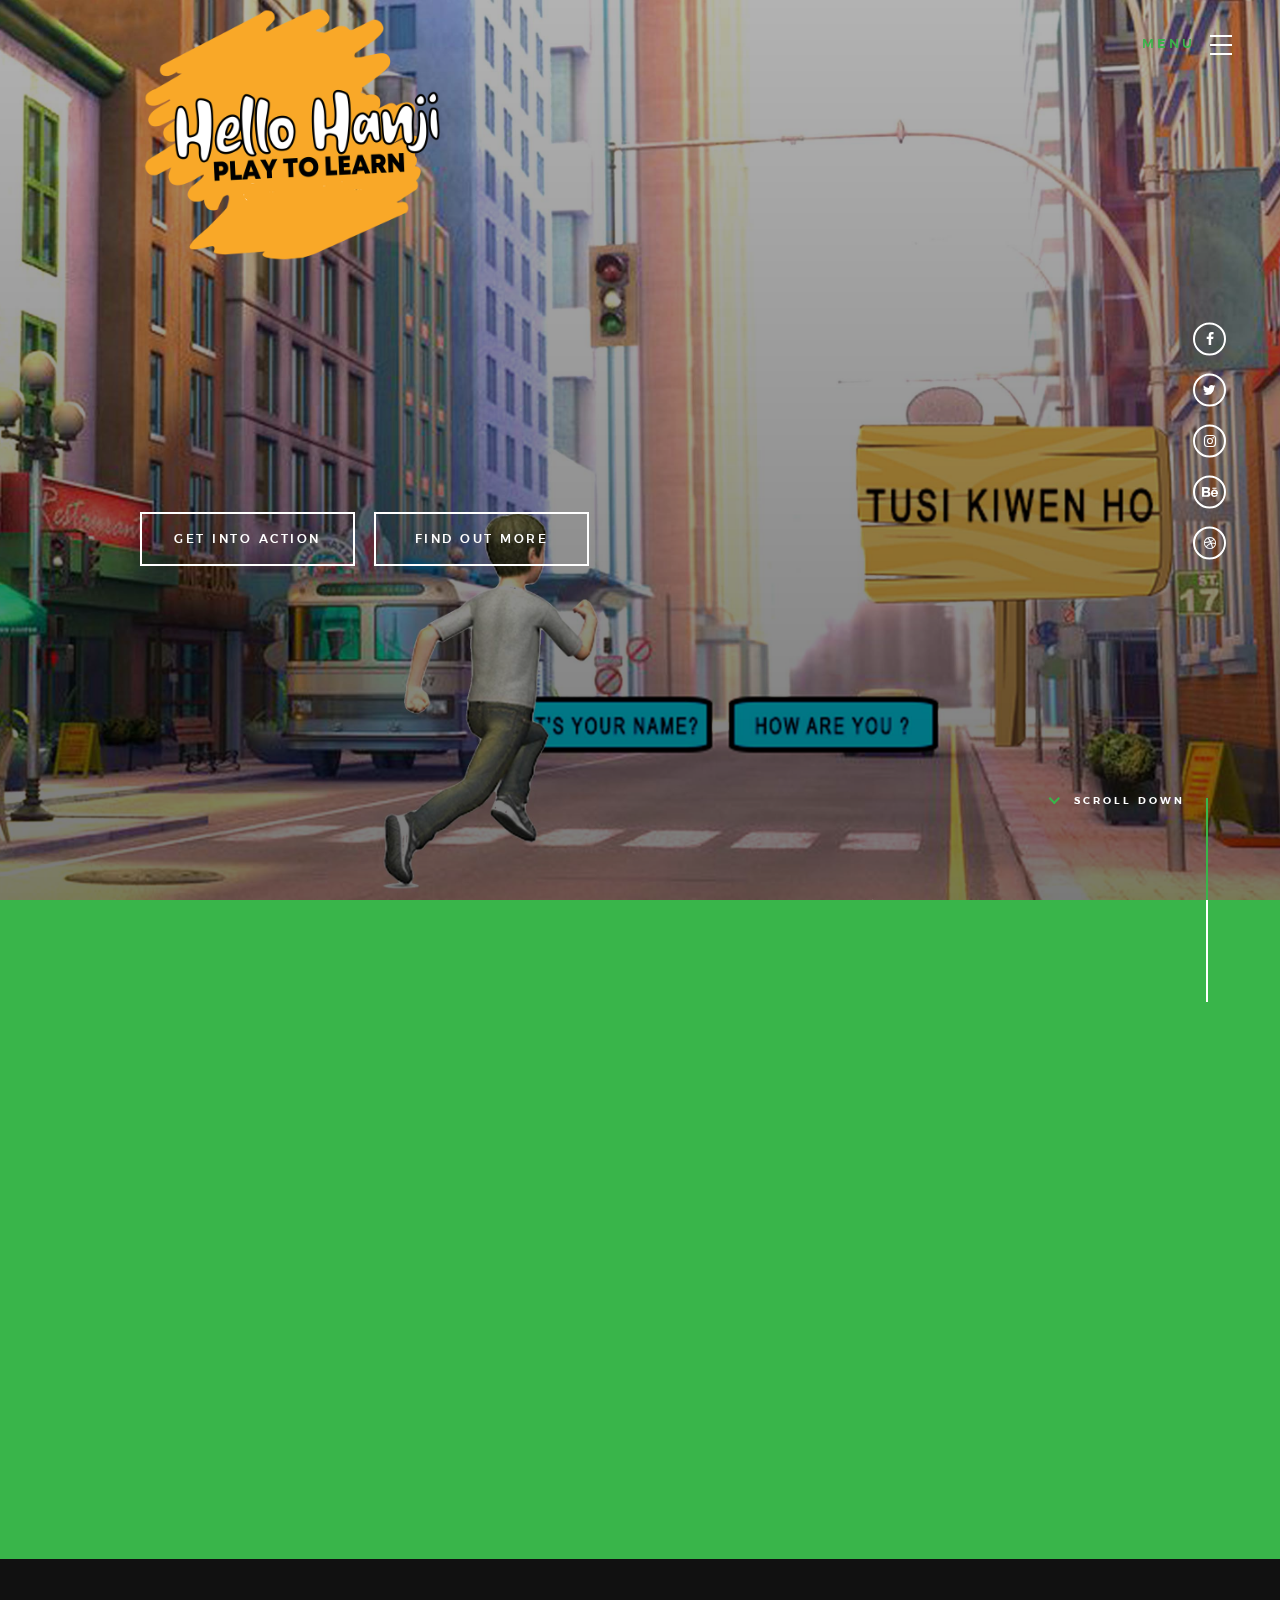
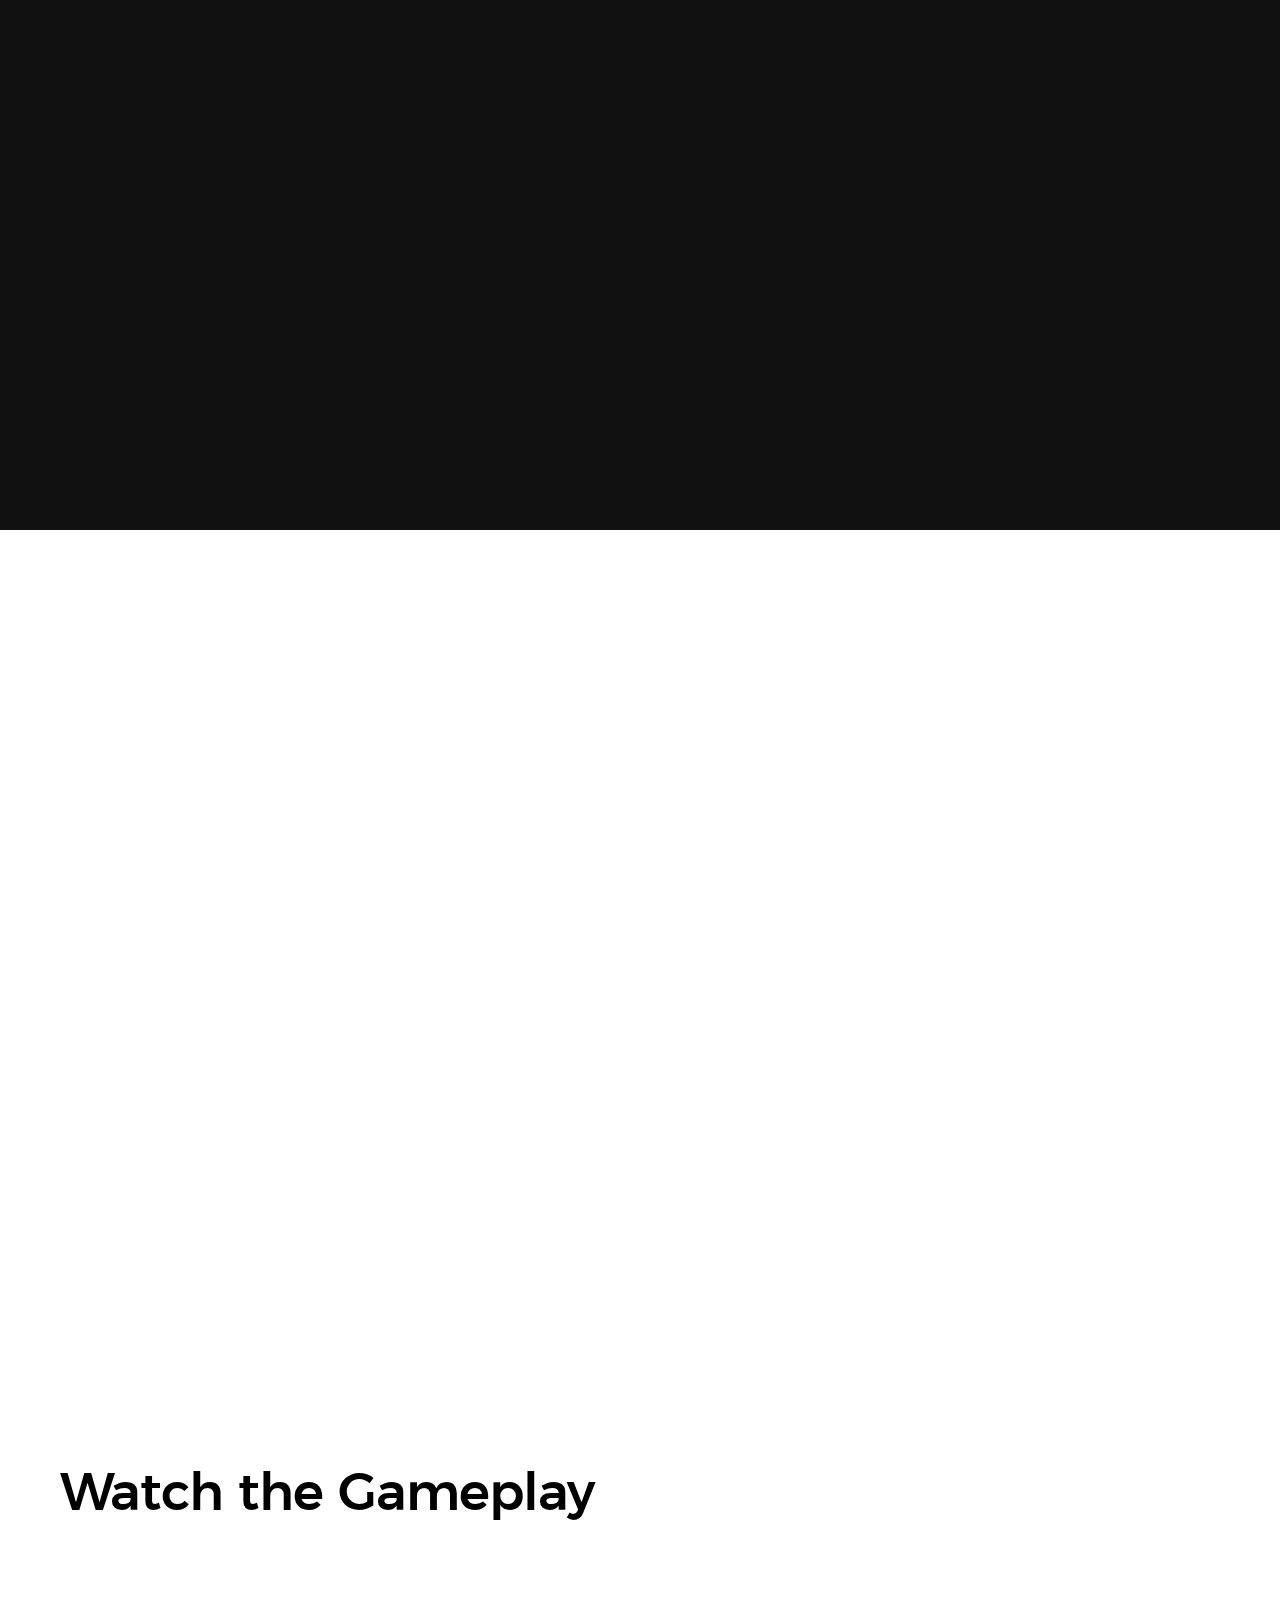
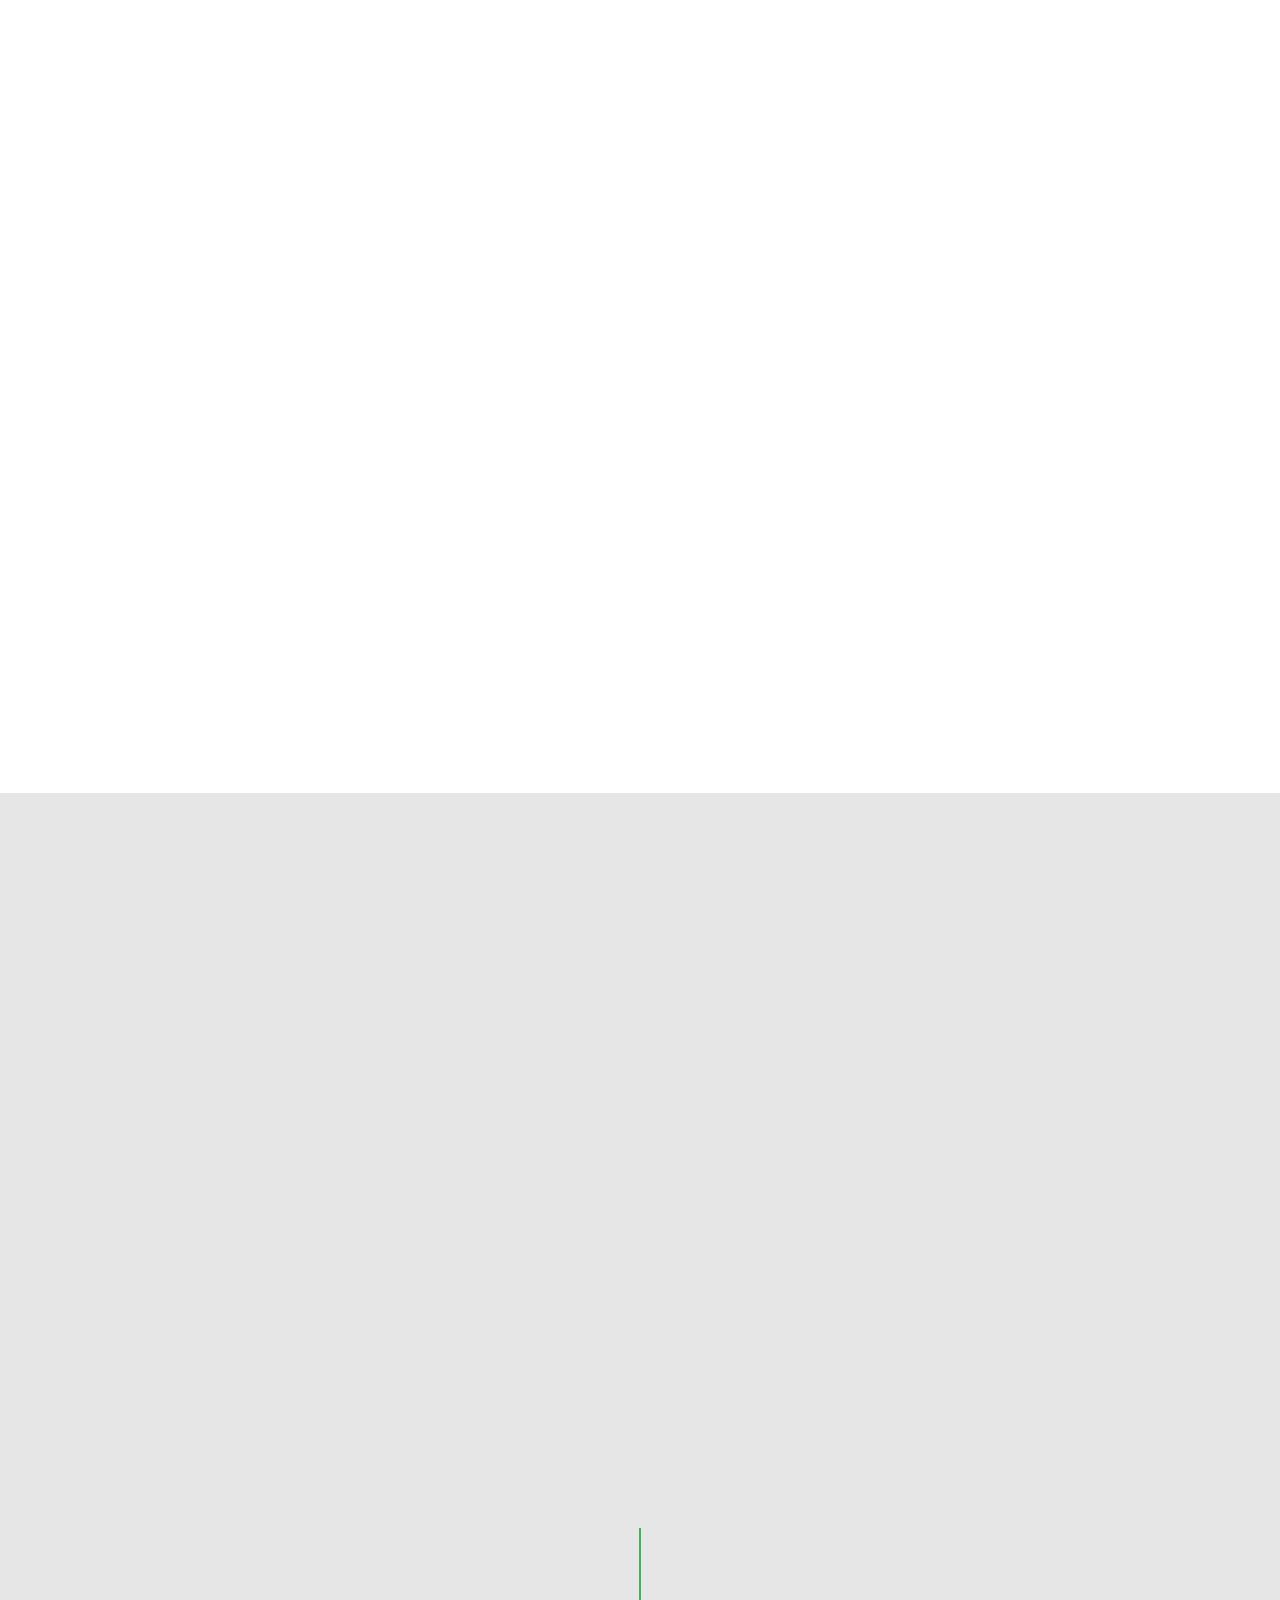
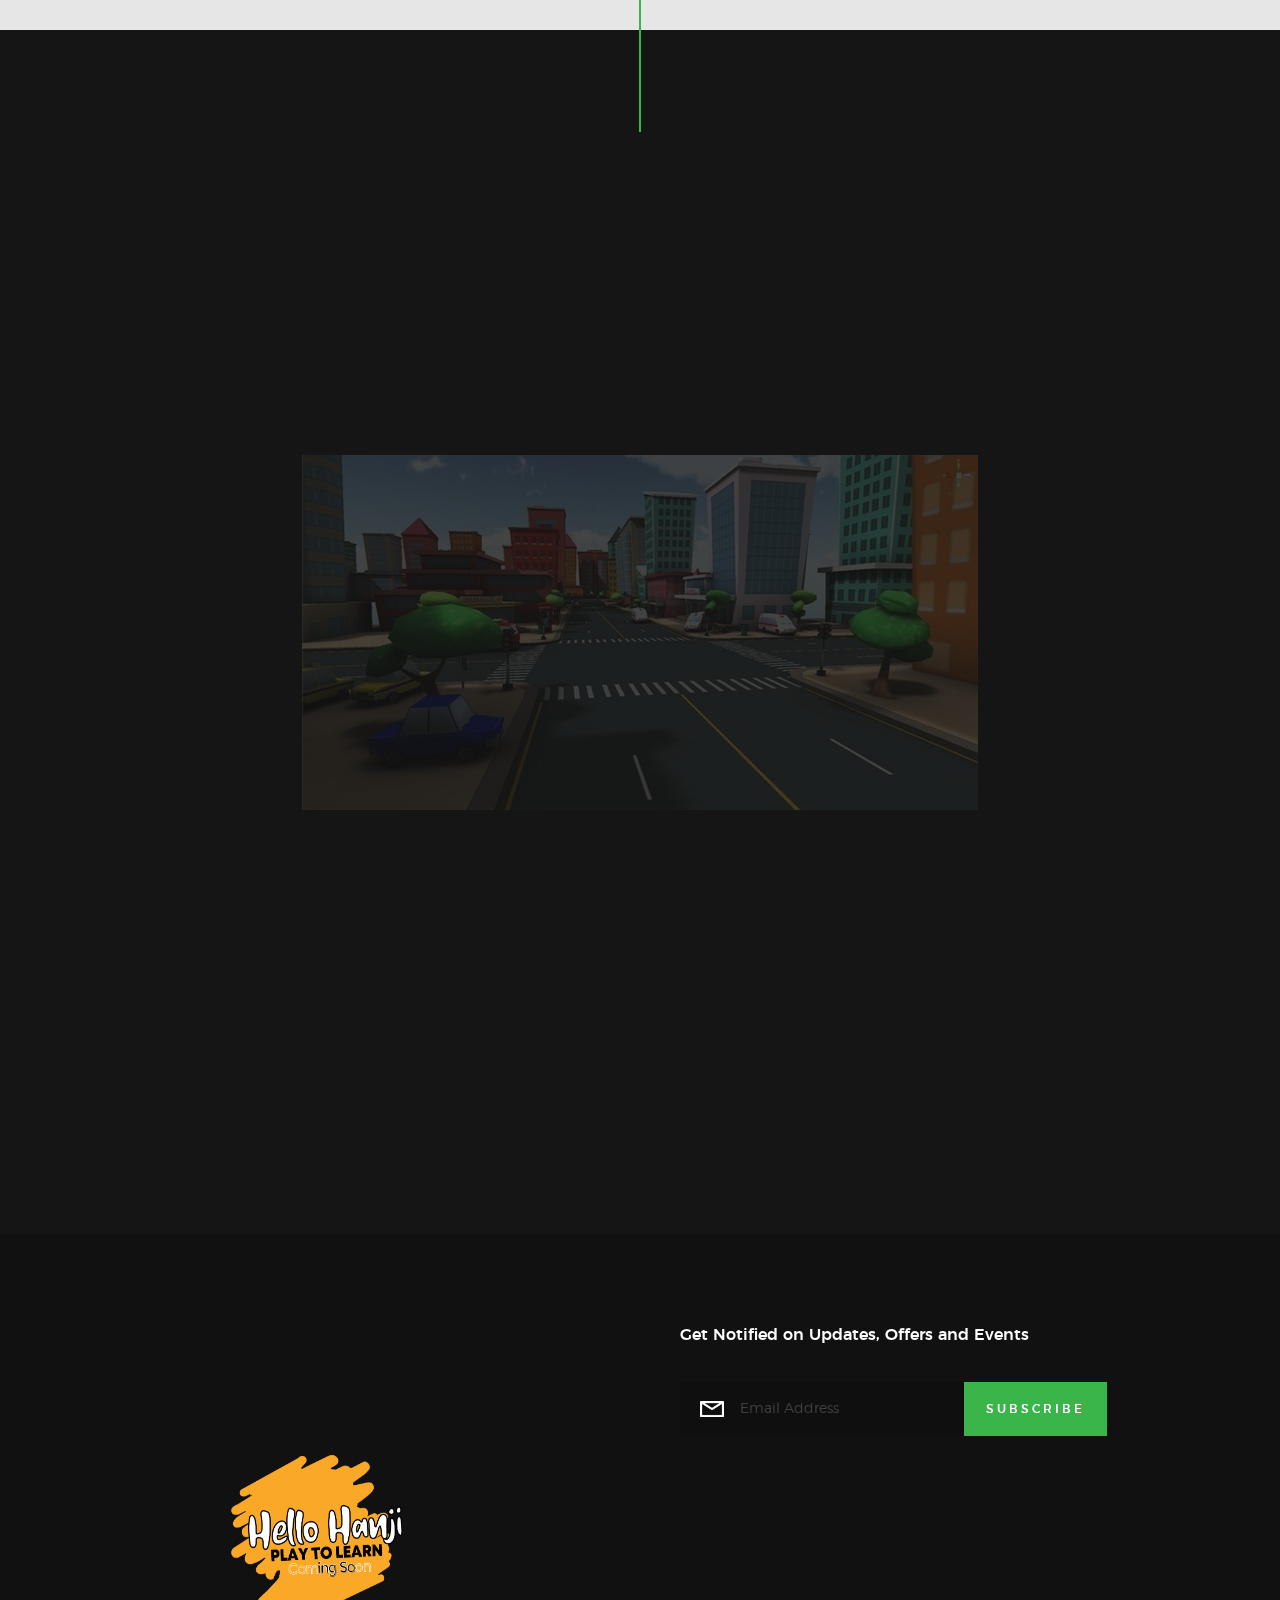
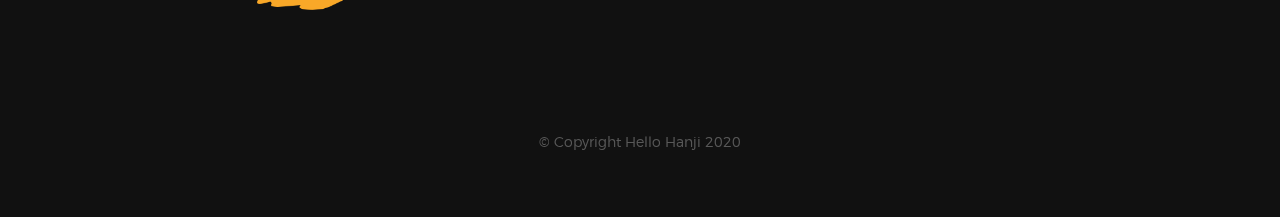
<file: index.html>
<!DOCTYPE html>
<!--[if lt IE 9 ]><html class="no-js oldie" lang="en"> <![endif]-->
<!--[if IE 9 ]><html class="no-js oldie ie9" lang="en"> <![endif]-->
<!--[if (gte IE 9)|!(IE)]><!-->
<html class="no-js" lang="en">
<!--<![endif]-->

<head>

    <!--- basic page needs
    ================================================== -->
    <meta charset="utf-8">
    <title>HELLO HANJI</title>
    <meta name="description" content="">
    <meta name="author" content="">

    <!-- mobile specific metas
    ================================================== -->
    <meta name="viewport" content="width=device-width, initial-scale=1">

    <!-- CSS
    ================================================== -->
    <link rel="stylesheet" href="css/base.css">
    <link rel="stylesheet" href="css/vendor.css">
    <link rel="stylesheet" href="css/main.css">

    <!-- script
    ================================================== -->
    <script src="js/modernizr.js"></script>
    <script src="js/pace.min.js"></script>

    <!-- favicons
    ================================================== -->
    <link rel="shortcut icon" href="favicon.ico" type="image/x-icon">
    <link rel="icon" href="favicon.ico" type="image/x-icon">

</head>

<body id="top">

    <!-- header
    ================================================== -->
    <header class="s-header">

        <div class="header-logo">
            <a class="site-logo" href="index.html">
                <img src="images/logo.png" alt="Homepage">
            </a>
        </div>

        <nav class="header-nav">

            <a href="#0" class="header-nav__close" title="close"><span>Close</span></a>

            <div class="header-nav__content">
                
                <ul class="header-nav__list">
                    <li><a class="smoothscroll"  href="#about" title="about">About</a></li>
                    <li><a class="smoothscroll"  href="#clients" title="services">Download</a></li>
                    <li><a class="smoothscroll"  href="#contact" title="contact">Contact</a></li>
                </ul>
    
              
                <ul class="header-nav__social">
                    <li>
                        <a href="#"><i class="fa fa-facebook"></i></a>
                    </li>
                    <li>
                        <a href="#"><i class="fa fa-twitter"></i></a>
                    </li>
                    <li>
                        <a href="#"><i class="fa fa-instagram"></i></a>
                    </li>
                   
                </ul>

            </div> <!-- end header-nav__content -->

        </nav>  <!-- end header-nav -->

        <a class="header-menu-toggle" href="#0">
            <span class="header-menu-text">Menu</span>
            <span class="header-menu-icon"></span>
        </a>

    </header> <!-- end s-header -->


    <!-- home
    ================================================== -->
    <section id="home" class="s-home target-section" data-parallax="scroll" data-image-src="images/hero-bg.jpg" data-natural-width=3000 data-natural-height=2000 data-position-y=center>

        <div class="overlay"></div>
        <div class="shadow-overlay"></div>

        <div class="home-content">

            <div class="row home-content__main">

                <h3></h3>

                <h1>
                    
                </h1>

                <div class="home-content__buttons">
                    <a href="#clients" class="smoothscroll btn btn--stroke">
                        Get into Action
                    </a>
                    <a href="#about" class="smoothscroll btn btn--stroke">
                        Find Out More
                    </a>
                </div>

            </div>

            <div class="home-content__scroll">
                <a href="#about" class="scroll-link smoothscroll">
                    <span>Scroll Down</span>
                </a>
            </div>

            <div class="home-content__line"></div>

        </div> <!-- end home-content -->


        <ul class="home-social">
            <li>
                <a href="#0"><i class="fa fa-facebook" aria-hidden="true"></i><span>Facebook</span></a>
            </li>
            <li>
                <a href="#0"><i class="fa fa-twitter" aria-hidden="true"></i><span>Twiiter</span></a>
            </li>
            <li>
                <a href="#0"><i class="fa fa-instagram" aria-hidden="true"></i><span>Instagram</span></a>
            </li>
            <li>
                <a href="#0"><i class="fa fa-behance" aria-hidden="true"></i><span>Behance</span></a>
            </li>
            <li>
                <a href="#0"><i class="fa fa-dribbble" aria-hidden="true"></i><span>Dribbble</span></a>
            </li>
        </ul> 
        <!-- end home-social -->

    </section> <!-- end s-home -->


    <!-- about
    ================================================== -->
    <section id='about' class="s-about">

        <div class="row section-header has-bottom-sep" data-aos="fade-up">
            <div class="col-full">
                <h3 class="subhead subhead--dark">Hello Hanji</h3>
                <h1 class="display-1 display-1--light">FUN PACKED, EDUCATIVE, ADDICTIVE</h1>
            </div>
        </div> <!-- end section-header -->

        <div class="row about-desc" data-aos="fade-up">
            <div class="col-full">
                <p>
               Learn Basic Punjabi Phrases, Numbers: 1-10, Days of the week, Colors, Family
               Relationships whiles dashing through famous streets and avoiding obstacles. 
                </p>
            </div>
        </div> <!-- end about-desc -->


        <div class="about__line"></div>

    </section> <!-- end s-about -->


  
  
    </section> 

    <section id='works' class="s-works">

        <div class="intro-wrap">
                
            <div class="row section-header has-bottom-sep light-sep" data-aos="fade-up">
                <div class="col-full">
                    <h3 class="subhead">Are you ready to run and learn?  </h3>
                    <h1 class="display-2 display-2--light">Take a look at our streets</h1>
                </div>
            </div> <!-- end section-header -->

        </div> <!-- end intro-wrap -->

        <div class="row works-content">
            <div class="col-full masonry-wrap">
                <div class="masonry">
    
                    <div class="masonry__brick" data-aos="fade-up">
                        <div class="item-folio">
                                
                            <div class="item-folio__thumb">
                                <a href="" class="thumb-link"  data-size="1050x700">
                                    <img src="images/portfolio/01.jpg" 
                                         alt="">
                                </a>
                            </div>
    
                            <div class="item-folio__text">
                                <h3 class="item-folio__title">
                                    
                                </h3>
                                <p class="item-folio__cat">
                                    
                                </p>
                            </div>
    
                          
    
                            <div class="item-folio__caption">
                                
                            </div>
    
                        </div>
                    </div> <!-- end masonry__brick -->

                    <div class="masonry__brick" data-aos="fade-up">
                        <div class="item-folio">
                                
                            <div class="item-folio__thumb">
                                <a href="" class="thumb-link"  data-size="1050x700">
                                    <img src="images/portfolio/02.jpg" 
                                         alt="">
                                </a>
                            </div>
    
                            <div class="item-folio__text">
                                <h3 class="item-folio__title">
                                    
                                </h3>
                                <p class="item-folio__cat">
                                  
                                </p>
                            </div>
    
                           
    
                            <div class="item-folio__caption">
                              
                            </div>
    
                        </div>
                    </div> <!-- end masonry__brick -->
    
                    <div class="masonry__brick" data-aos="fade-up">
                        <div class="item-folio">
                                
                            <div class="item-folio__thumb">
                                <a href="" class="thumb-link" data-size="1050x700">
                                    <img src="images/portfolio/03.jpg"
                                          alt="">
                                </a>
                            </div>
    
                            <div class="item-folio__text">
                                <h3 class="item-folio__title">
                                    
                                </h3>
                                <p class="item-folio__cat">
                                   
                                </p>
                            </div>
    
                           
                            <div class="item-folio__caption">
                              
                            </div>
    
                        </div>
                    </div> <!-- end masonry__brick -->
    
                    <div class="masonry__brick" data-aos="fade-up">
                        <div class="item-folio">
                                
                            <div class="item-folio__thumb">
                                <a href="" class="thumb-link"  data-size="1050x700">
                                    <img src="images/portfolio/04.jpg" 
                                         alt="">
                                </a>
                            </div>
    
                            <div class="item-folio__text">
                                <h3 class="item-folio__title">
                                  
                                </h3>
                                <p class="item-folio__cat">
                                    
                                </p>
                            </div>
    
                           
    
                            <div class="item-folio__caption">
                                
                            </div>
    
                        </div>
                    </div> <!-- end masonry__brick -->

             

                </div> <!-- end masonry -->
            </div> <!-- end col-full -->
        </div> <!-- end works-content -->



 <div class="row half-bottom">


            <div class="col-full tab-full">

                
                    <h1 class="display-2 display-2--dark">Watch the Gameplay</h1>
                <div class="video-container">
                <iframe src="https://player.vimeo.com/video/14592941?title=0&amp;byline=0&amp;portrait=0&amp;color=F64B39" width="500" height="281" frameborder="0" webkitallowfullscreen mozallowfullscreen allowfullscreen></iframe> 
                </div>

            </div>
            
        </div> <!-- end row -->

    </section> <!-- end s-works -->


    <!-- clients
    ================================================== -->
    <section id="clients" class="s-clients">

        <div class="row section-header" data-aos="fade-up">
            <div class="col-full">
                <h3 class=" display-1 display-1--dark">Download for all platforms</h3>
              
            </div>
        </div> <!-- end section-header -->

        <div class="row clients-outer" data-aos="fade-up">
            <div class="col-full">
                <div class="clients center">
                    
                    <a href="#0" title="" class="clients__slide"><img src="images/clients/appstore.png" /></a>
                    <a href="#0" title="" class="clients__slide"><img src="images/clients/playstore.png" /></a>
                    <a href="#0" title="" class="clients__slide"><img src="images/clients/windows.png" /></a>
                    <a href="#0" title="" class="clients__slide"><img src="images/clients/roblox.png" /></a>
                    <a href="#0" title="" class="clients__slide"><img src="images/clients/amazon.png" /></a>
                   
                     
                </div> <!-- end clients -->
            </div> <!-- end col-full -->
        </div> <!-- end clients-outer -->

       <!--  <div class="row clients-testimonials" data-aos="fade-up">
            <div class="col-full">
                <div class="testimonials">

                    <div class="testimonials__slide">

                        <p>Qui ipsam temporibus quisquam vel. Maiores eos cumque distinctio nam accusantium ipsum. 
                        Laudantium quia consequatur molestias delectus culpa facere hic dolores aperiam. Accusantium quos qui praesentium corpori.
                        Excepturi nam cupiditate culpa doloremque deleniti repellat.</p>

                        <img src="images/avatars/user-01.jpg" alt="Author image" class="testimonials__avatar">
                        <div class="testimonials__info">
                            <span class="testimonials__name">Tim Cook</span> 
                            <span class="testimonials__pos">CEO, Apple</span>
                        </div>

                    </div>

                    <div class="testimonials__slide">
                        
                        <p>Excepturi nam cupiditate culpa doloremque deleniti repellat. Veniam quos repellat voluptas animi adipisci.
                        Nisi eaque consequatur. Quasi voluptas eius distinctio. Atque eos maxime. Qui ipsam temporibus quisquam vel.</p>

                        <img src="images/avatars/user-05.jpg" alt="Author image" class="testimonials__avatar">
                        <div class="testimonials__info">
                            <span class="testimonials__name">Sundar Pichai</span> 
                            <span class="testimonials__pos">CEO, Google</span>
                        </div>

                    </div>

                    <div class="testimonials__slide">
                        
                        <p>Repellat dignissimos libero. Qui sed at corrupti expedita voluptas odit. Nihil ea quia nesciunt. Ducimus aut sed ipsam.  
                        Autem eaque officia cum exercitationem sunt voluptatum accusamus. Quasi voluptas eius distinctio.</p>

                        <img src="images/avatars/user-02.jpg" alt="Author image" class="testimonials__avatar">
                        <div class="testimonials__info">
                            <span class="testimonials__name">Satya Nadella</span> 
                            <span class="testimonials__pos">CEO, Microsoft</span>
                        </div>

                    </div>

                </div>
                
            </div> 
        </div> --> 

    </section> <!-- end s-clients -->


    <!-- contact
    ================================================== -->
    <section id="contact" class="s-contact">

        <div class="overlay"></div>
        <div class="contact__line"></div>

        <div class="row section-header" data-aos="fade-up">
            <div class="col-full">
                <h3 class="subhead">Contact Us</h3>
                <h1 class="display-2 display-2--light">Found a bug? Reach out to us</h1>
            </div>
        </div>

        <div class="row contact-content" data-aos="fade-up">
            
            <div class="contact-primary">

                <h3 class="h6">Send Us A Message</h3>

                <form name="contactForm" id="contactForm" method="post" action="" novalidate="novalidate">
                    <fieldset>
    
                    <div class="form-field">
                        <input name="contactName" type="text" id="contactName" placeholder="Your Name" value="" minlength="2" required="" aria-required="true" class="full-width">
                    </div>
                    <div class="form-field">
                        <input name="contactEmail" type="email" id="contactEmail" placeholder="Your Email" value="" required="" aria-required="true" class="full-width">
                    </div>
                    <div class="form-field">
                        <input name="contactSubject" type="text" id="contactSubject" placeholder="Subject" value="" class="full-width">
                    </div>
                    <div class="form-field">
                        <textarea name="contactMessage" id="contactMessage" placeholder="Your Message" rows="10" cols="50" required="" aria-required="true" class="full-width"></textarea>
                    </div>
                    <div class="form-field">
                        <button class="full-width btn--primary">Submit</button>
                        <div class="submit-loader">
                            <div class="text-loader">Sending...</div>
                            <div class="s-loader">
                                <div class="bounce1"></div>
                                <div class="bounce2"></div>
                                <div class="bounce3"></div>
                            </div>
                        </div>
                    </div>
    
                    </fieldset>
                </form>

                <!-- contact-warning -->
                <div class="message-warning">
                    Something went wrong. Please try again.
                </div> 
            
                <!-- contact-success -->
                <div class="message-success">
                    Your message was sent, thank you!<br>
                </div>

            </div> <!-- end contact-primary -->

            <div class="contact-secondary">
                <div class="contact-info">

                    <h3 class="h6 hide-on-fullwidth">Contact Info</h3>

                    <div class="cinfo">
                        <h5>Where to Find Us</h5>
                        <p>
                           
                        </p>
                    </div>

                    <div class="cinfo">
                        <h5>Email Us At</h5>
                        <p>
                            contact@hellohanji.com<br>
                            
                        </p>
                    </div>

                    <div class="cinfo">
                        <h5>Call Us At</h5>
                        <p>
                            Phone: (+63) 555 1212<br>
                            Mobile: (+63) 555 0100<br>
                            Fax: (+63) 555 0101
                        </p>
                    </div>

                    <ul class="contact-social">
                        <li>
                            <a href="#"><i class="fa fa-facebook" aria-hidden="true"></i></a>
                        </li>
                        <li>
                            <a href="#"><i class="fa fa-twitter" aria-hidden="true"></i></a>
                        </li>
                        <li>
                            <a href="#"><i class="fa fa-instagram" aria-hidden="true"></i></a>
                        </li>
                        <li>
                            <a href="#"><i class="fa fa-behance" aria-hidden="true"></i></a>
                        </li>
                        <li>
                            <a href="#"><i class="fa fa-dribbble" aria-hidden="true"></i></a>
                        </li>
                    </ul> <!-- end contact-social -->

                </div> <!-- end contact-info -->
            </div> <!-- end contact-secondary -->

        </div> <!-- end contact-content -->

    </section> <!-- end s-contact -->


    <!-- footer
    ================================================== -->
    <footer>

        <div class="row footer-main">

            <div class="col-six tab-full left footer-desc">

                <div class="footer-logo"></div>
                

            </div>

            <div class="col-six tab-full right footer-subscribe">

                <h4>Get Notified on Updates, Offers and Events</h4>
               

                <div class="subscribe-form">
                    <form id="mc-form" class="group" novalidate="true">
                        <input type="email" value="" name="EMAIL" class="email" id="mc-email" placeholder="Email Address" required="">
                        <input type="submit" name="subscribe" value="Subscribe">
                        <label for="mc-email" class="subscribe-message"></label>
                    </form>
                </div>

            </div>

        </div> <!-- end footer-main -->

        <div class="row footer-bottom">

            <div class="col-twelve">
                <div class="copyright">
                    <span>© Copyright Hello Hanji 2020</span> 
                </div>

                <div class="go-top">
                    <a class="smoothscroll" title="Back to Top" href="#top"><i class="icon-arrow-up" aria-hidden="true"></i></a>
                </div>
            </div>

        </div> <!-- end footer-bottom -->

    </footer> <!-- end footer -->


    <!-- photoswipe background
    ================================================== -->
    <div aria-hidden="true" class="pswp" role="dialog" tabindex="-1">

        <div class="pswp__bg"></div>
        <div class="pswp__scroll-wrap">

            <div class="pswp__container">
                <div class="pswp__item"></div>
                <div class="pswp__item"></div>
                <div class="pswp__item"></div>
            </div>

            <div class="pswp__ui pswp__ui--hidden">
                <div class="pswp__top-bar">
                    <div class="pswp__counter"></div><button class="pswp__button pswp__button--close" title="Close (Esc)"></button> <button class="pswp__button pswp__button--share" title=
                    "Share"></button> <button class="pswp__button pswp__button--fs" title="Toggle fullscreen"></button> <button class="pswp__button pswp__button--zoom" title=
                    "Zoom in/out"></button>
                    <div class="pswp__preloader">
                        <div class="pswp__preloader__icn">
                            <div class="pswp__preloader__cut">
                                <div class="pswp__preloader__donut"></div>
                            </div>
                        </div>
                    </div>
                </div>
                <div class="pswp__share-modal pswp__share-modal--hidden pswp__single-tap">
                    <div class="pswp__share-tooltip"></div>
                </div><button class="pswp__button pswp__button--arrow--left" title="Previous (arrow left)"></button> <button class="pswp__button pswp__button--arrow--right" title=
                "Next (arrow right)"></button>
                <div class="pswp__caption">
                    <div class="pswp__caption__center"></div>
                </div>
            </div>

        </div>

    </div> <!-- end photoSwipe background -->


    <!-- preloader
    ================================================== -->
   <!--  <div id="preloader">
        <div id="loader">
            <div class="line-scale-pulse-out">
                <div></div>
                <div></div>
                <div></div>
                <div></div>
                <div></div>
            </div>
        </div>
    </div> -->


    <!-- Java Script
    ================================================== -->
    <script src="js/jquery-3.2.1.min.js"></script>
    <script src="js/plugins.js"></script>
    <script src="js/main.js"></script>

</body>

</html>
</file>
<file: css/base.css>
/* =================================================================== 
 *
 *  Glint v1.0 Base Stylesheet
 *  11-20-2017
 *  ------------------------------------------------------------------
 *
 *  TOC:
 *  # imports 
 *  # normalize
 *  # basic/base setup styles
 *      ## Media
 *      ## Typography resets 
 *      ## links
 *      ## inputs
 *  # grid
 *      ## medium size devices
 *      ## tablets
 *      ## mobile devices
 *      ## small mobile devices
 *  # block grids
 *      ## medium size devices
 *      ## tablets
 *      ## mobile devices
 *      ## small mobile devices
 *  # MISC
 *
 * =================================================================== */


/* ===================================================================
 * # imports 
 *
 * ------------------------------------------------------------------- */
@import url("font-awesome/css/font-awesome.min.css");
@import url("micons/micons.css");
@import url("fonts.css");


/* ===================================================================
 * # normalize
 * normalize.css v5.0.0 | MIT License | 
 * github.com/necolas/normalize.css
 *
 * ------------------------------------------------------------------- */
html {
    font-family: sans-serif;
    line-height: 1.15;
    -ms-text-size-adjust: 100%;
    -webkit-text-size-adjust: 100%;
}

body {
    margin: 0;
}

article,
aside,
footer,
header,
nav,
section {
    display: block;
}

h1 {
    font-size: 2em;
    margin: 0.67em 0;
}

figcaption,
figure,
main {
    display: block;
}

figure {
    margin: 1em 40px;
}

hr {
    box-sizing: content-box;
    height: 0;
    overflow: visible;
}

pre {
    font-family: monospace, monospace;
    font-size: 1em;
}

a {
    background-color: transparent;
    -webkit-text-decoration-skip: objects;
}

a:active,
a:hover {
    outline-width: 0;
}

abbr[title] {
    border-bottom: none;
    text-decoration: underline;
    text-decoration: underline dotted;
}

b,
strong {
    font-weight: inherit;
}

b,
strong {
    font-weight: bolder;
}

code,
kbd,
samp {
    font-family: monospace, monospace;
    font-size: 1em;
}

dfn {
    font-style: italic;
}

mark {
    background-color: #ff0;
    color: #000;
}

small {
    font-size: 80%;
}

sub,
sup {
    font-size: 75%;
    line-height: 0;
    position: relative;
    vertical-align: baseline;
}

sub {
    bottom: -0.25em;
}

sup {
    top: -0.5em;
}

audio,
video {
    display: inline-block;
}

audio:not([controls]) {
    display: none;
    height: 0;
}

img {
    border-style: none;
}

svg:not(:root) {
    overflow: hidden;
}

button,
input,
optgroup,
select,
textarea {
    font-family: sans-serif;
    font-size: 100%;
    line-height: 1.15;
    margin: 0;
}

button,
input {
    overflow: visible;
}

button,
select {
    text-transform: none;
}

button,
html [type="button"],
[type="reset"],
[type="submit"] {
    -webkit-appearance: button;
}

button::-moz-focus-inner,
[type="button"]::-moz-focus-inner,
[type="reset"]::-moz-focus-inner,
[type="submit"]::-moz-focus-inner {
    border-style: none;
    padding: 0;
}

button:-moz-focusring,
[type="button"]:-moz-focusring,
[type="reset"]:-moz-focusring,
[type="submit"]:-moz-focusring {
    outline: 1px dotted ButtonText;
}

fieldset {
    border: 1px solid #c0c0c0;
    margin: 0 2px;
    padding: 0.35em 0.625em 0.75em;
}

legend {
    box-sizing: border-box;
    color: inherit;
    display: table;
    max-width: 100%;
    padding: 0;
    white-space: normal;
}

progress {
    display: inline-block;
    vertical-align: baseline;
}

textarea {
    overflow: auto;
}

[type="checkbox"],
[type="radio"] {
    box-sizing: border-box;
    padding: 0;
}

[type="number"]::-webkit-inner-spin-button,
[type="number"]::-webkit-outer-spin-button {
    height: auto;
}

[type="search"] {
    -webkit-appearance: textfield;
    outline-offset: -2px;
}

[type="search"]::-webkit-search-cancel-button,
[type="search"]::-webkit-search-decoration {
    -webkit-appearance: none;
}

::-webkit-file-upload-button {
    -webkit-appearance: button;
    font: inherit;
}

details,
menu {
    display: block;
}

summary {
    display: list-item;
}

canvas {
    display: inline-block;
}

template {
    display: none;
}

[hidden] {
    display: none;
}


/* ===================================================================
 * # basic/base setup styles
 *
 * ------------------------------------------------------------------- */
html {
    font-size: 62.5%;
    box-sizing: border-box;
}

*,
*::before,
*::after {
    box-sizing: inherit;
}

body {
    font-weight: normal;
    line-height: 1;
    word-wrap: break-word;
    text-rendering: optimizeLegibility;
    -webkit-overflow-scrolling: touch;
    -webkit-text-size-adjust: none;
}

body,
input,
button {
    -moz-osx-font-smoothing: grayscale;
    -webkit-font-smoothing: antialiased;
}


/* ------------------------------------------------------------------- 
 * ## Media
 * ------------------------------------------------------------------- */
img,
video {
    max-width: 100%;
    height: auto;
}


/* ------------------------------------------------------------------- 
 * ## Typography resets 
 * ------------------------------------------------------------------- */
div,
dl,
dt,
dd,
ul,
ol,
li,
h1,
h2,
h3,
h4,
h5,
h6,
pre,
form,
p,
blockquote,
th,
td {
    margin: 0;
    padding: 0;
}

h1,
h2,
h3,
h4,
h5,
h6 {
    -webkit-font-smoothing: auto;
    -webkit-font-smoothing: antialiased;
    -webkit-font-variant-ligatures: common-ligatures;
    -moz-font-variant-ligatures: common-ligatures;
    font-variant-ligatures: common-ligatures;
    text-rendering: optimizeLegibility;
}

em,
i {
    font-style: italic;
    line-height: inherit;
}

strong,
b {
    font-weight: bold;
    line-height: inherit;
}

small {
    font-size: 60%;
    line-height: inherit;
}

ol,
ul {
    list-style: none;
}

li {
    display: block;
}


/* ------------------------------------------------------------------- 
 * ## links 
 * ------------------------------------------------------------------- */
a {
    text-decoration: none;
    line-height: inherit;
}

a img {
    border: none;
}


/* ------------------------------------------------------------------- 
 * ## inputs 
 * ------------------------------------------------------------------- */
fieldset {
    margin: 0;
    padding: 0;
}

input[type="email"],
input[type="number"],
input[type="search"],
input[type="text"],
input[type="tel"],
input[type="url"],
input[type="password"],
textarea {
    -webkit-appearance: none;
    -moz-appearance: none;
    -ms-appearance: none;
    -o-appearance: none;
    appearance: none;
}


/* ===================================================================
 * # grid
 *
 * ------------------------------------------------------------------- */
.row {
    width: 94%;
    max-width: 1200px;
    margin: 0 auto;
}

.row:after {
    content: "";
    display: table;
    clear: both;
}

.row .row {
    width: auto;
    max-width: none;
    margin-left: -20px;
    margin-right: -20px;
}


/* column blocks
 * -------------------------------------- */
[class*="col-"] {
    float: left;
    padding: 0 20px;
}

[class*="col-"]+[class*="col-"].end {
    float: right;
}


/* column width classes 
 * -------------------------------------- */
.col-one {
    width: 8.33333%;
}

.col-two,
.col-1-6 {
    width: 16.66667%;
}

.col-three,
.col-1-4 {
    width: 25%;
}

.col-four,
.col-1-3 {
    width: 33.33333%;
}

.col-five {
    width: 41.66667%;
}

.col-six,
.col-1-2 {
    width: 50%;
}

.col-seven {
    width: 58.33333%;
}

.col-eight,
.col-2-3 {
    width: 66.66667%;
}

.col-nine,
.col-3-4 {
    width: 75%;
}

.col-ten,
.col-5-6 {
    width: 83.33333%;
}

.col-eleven {
    width: 91.66667%;
}

.col-twelve,
.col-full {
    width: 100%;
}


/* ------------------------------------------------------------------- 
 * ## medium size devices
 * ------------------------------------------------------------------- */
@media only screen and (max-width: 1200px) {
    .row .row {
        margin-left: -15px;
        margin-right: -15px;
    }
    [class*="col-"] {
        padding: 0 15px;
    }
    .md-two,
    .md-1-6 {
        width: 16.66667%;
    }
    .md-one {
        width: 8.33333%;
    }
    .md-three,
    .md-1-4 {
        width: 25%;
    }
    .md-four,
    .md-1-3 {
        width: 33.33333%;
    }
    .md-five {
        width: 41.66667%;
    }
    .md-six,
    .md-1-2 {
        width: 50%;
    }
    .md-seven {
        width: 58.33333%;
    }
    .md-eight,
    .md-2-3 {
        width: 66.66667%;
    }
    .md-nine,
    .md-3-4 {
        width: 75%;
    }
    .md-ten,
    .md-5-6 {
        width: 83.33333%;
    }
    .md-eleven {
        width: 91.66667%;
    }
    .md-twelve,
    .md-full {
        width: 100%;
    }
}


/* ------------------------------------------------------------------- 
 * ## tablets
 * ------------------------------------------------------------------- */
@media only screen and (max-width: 800px) {
    .row {
        width: 90%;
    }
    .tab-1-4 {
        width: 25%;
    }
    .tab-1-3 {
        width: 33.33333%;
    }
    .tab-1-2 {
        width: 50%;
    }
    .tab-2-3 {
        width: 66.66667%;
    }
    .tab-3-4 {
        width: 75%;
    }
    .tab-full {
        width: 100%;
    }
}


/* ------------------------------------------------------------------- 
 * ## mobile devices
 * ------------------------------------------------------------------- */
@media only screen and (max-width: 600px) {
    .row {
        width: auto;
        padding-left: 25px;
        padding-right: 25px;
    }
    .row .row {
        margin-left: -10px;
        margin-right: -10px;
    }
    [class*="col-"] {
        padding: 0 10px;
    }
    .mob-1-4 {
        width: 25%;
    }
    .mob-1-3 {
        width: 33.33333%;
    }
    .mob-1-2 {
        width: 50%;
    }
    .mob-2-3 {
        width: 66.66667%;
    }
    .mob-3-4 {
        width: 75%;
    }
    .mob-full {
        width: 100%;
    }
}


/* ------------------------------------------------------------------- 
 * ## small mobile devices
 * ------------------------------------------------------------------- */

/* stack columns on small mobile devices
 * ------------------------------------------------------------------- */

@media only screen and (max-width: 400px) {
    .row .row {
        padding-left: 0;
        padding-right: 0;
        margin-left: 0;
        margin-right: 0;
    }
    [class*="col-"] {
        width: 100% !important;
        float: none !important;
        clear: both !important;
        margin-left: 0;
        margin-right: 0;
        padding: 0;
    }
    [class*="col-"]+[class*="col-"].end {
        float: none;
    }
}


/* ===================================================================
 * # block grids
 * ------------------------------------------------------------------- */

/*   Equally-sized columns define at row level
 * ------------------------------------------------------------------- */
[class*="block-"]:after {
    content: "";
    display: table;
    clear: both;
}

.block-1-6 .col-block {
    width: 16.66667%;
}

.block-1-5 .col-block {
    width: 20%;
}

.block-1-4 .col-block {
    width: 25%;
}

.block-1-3 .col-block {
    width: 33.33333%;
}

.block-1-2 .col-block {
    width: 50%;
}


/**
 * Clearing for block grid columns. Allow columns with 
 * different heights to align properly.
 */

.block-1-6 .col-block:nth-child(6n+1),
.block-1-5 .col-block:nth-child(5n+1),
.block-1-4 .col-block:nth-child(4n+1),
.block-1-3 .col-block:nth-child(3n+1),
.block-1-2 .col-block:nth-child(2n+1) {
    clear: both;
}


/* ------------------------------------------------------------------- 
 * ## medium size devices
 * ------------------------------------------------------------------- */
@media only screen and (max-width: 1200px) {
    .block-m-1-6 .col-block {
        width: 16.66667%;
    }
    .block-m-1-5 .col-block {
        width: 20%;
    }
    .block-m-1-4 .col-block {
        width: 25%;
    }
    .block-m-1-3 .col-block {
        width: 33.33333%;
    }
    .block-m-1-2 .col-block {
        width: 50%;
    }
    .block-m-full .col-block {
        width: 100%;
        clear: both;
    }
    [class*="block-m-"] .col-block:nth-child(n) {
        clear: none;
    }
    .block-m-1-6 .col-block:nth-child(6n+1),
    .block-m-1-5 .col-block:nth-child(5n+1),
    .block-m-1-4 .col-block:nth-child(4n+1),
    .block-m-1-3 .col-block:nth-child(3n+1),
    .block-m-1-2 .col-block:nth-child(2n+1) {
        clear: both;
    }
}


/* ------------------------------------------------------------------- 
 * ## tablets
 * ------------------------------------------------------------------- */
@media only screen and (max-width: 800px) {
    .block-tab-1-6 .col-block {
        width: 16.66667%;
    }
    .block-tab-1-5 .col-block {
        width: 20%;
    }
    .block-tab-1-4 .col-block {
        width: 25%;
    }
    .block-tab-1-3 .col-block {
        width: 33.33333%;
    }
    .block-tab-1-2 .col-block {
        width: 50%;
    }
    .block-tab-full .col-block {
        width: 100%;
        clear: both;
    }
    [class*="block-tab-"] .col-block:nth-child(n) {
        clear: none;
    }
    .block-tab-1-6 .col-block:nth-child(6n+1),
    .block-tab-1-6 .col-block:nth-child(5n+1),
    .block-tab-1-4 .col-block:nth-child(4n+1),
    .block-tab-1-3 .col-block:nth-child(3n+1),
    .block-tab-1-2 .col-block:nth-child(2n+1) {
        clear: both;
    }
}


/* ------------------------------------------------------------------- 
 * ## mobile devices
 * ------------------------------------------------------------------- */
@media only screen and (max-width: 600px) {
    .block-mob-1-6 .col-block {
        width: 16.66667%;
    }
    .block-mob-1-5 .col-block {
        width: 20%;
    }
    .block-mob-1-4 .col-block {
        width: 25%;
    }
    .block-mob-1-3 .col-block {
        width: 33.33333%;
    }
    .block-mob-1-2 .col-block {
        width: 50%;
    }
    .block-mob-full .col-block {
        width: 100%;
        clear: both;
    }
    [class*="block-mob-"] .col-block:nth-child(n) {
        clear: none;
    }
    .block-mob-1-6 .col-block:nth-child(6n+1),
    .block-mob-1-5 .col-block:nth-child(5n+1),
    .block-mob-1-4 .col-block:nth-child(4n+1),
    .block-mob-1-3 .col-block:nth-child(3n+1),
    .block-mob-1-2 .col-block:nth-child(2n+1) {
        clear: both;
    }
}


/* ------------------------------------------------------------------- 
 * ## small mobile devices
 * ------------------------------------------------------------------- */

/* stack columns on small mobile devices
 * ------------------------------------------------------------------- */

@media only screen and (max-width: 400px) {
    .stack .col-block {
        width: 100% !important;
        float: none !important;
        clear: both !important;
        margin-left: 0;
        margin-right: 0;
    }
}


/* ===================================================================
 * # MISC
 *
 * ------------------------------------------------------------------- */
.group:after {
    content: "";
    display: table;
    clear: both;
}


/* Misc Helper Styles
 * -------------------------------------- */
.is-hidden {
    display: none;
}

.is-invisible {
    visibility: hidden;
}

.antialiased {
    -webkit-font-smoothing: antialiased;
    -moz-osx-font-smoothing: grayscale;
}

.overflow-hidden {
    overflow: hidden;
}

.remove-bottom {
    margin-bottom: 0;
}

.half-bottom {
    margin-bottom: 1.5rem !important;
}

.add-bottom {
    margin-bottom: 3rem !important;
}

.no-border {
    border: none;
}

.full-width {
    width: 100%;
}

.text-center {
    text-align: center;
}

.text-left {
    text-align: left;
}

.text-right {
    text-align: right;
}

.pull-left {
    float: left;
}

.pull-right {
    float: right;
}

.align-center {
    margin-left: auto;
    margin-right: auto;
    text-align: center;
}


/*# sourceMappingURL=base.css.map */
</file>
<file: css/vendor.css>
/* =================================================================== 
 *
 *  Glint v1.0 Vendor/Third Party CSS 
 *  11-20-2017
 *  ------------------------------------------------------------------
 *
 *  TOC:
 *  # animate on scroll
 *  # slick slider
 *  # photoswipe
 *  # photoSwipe skin
 *
 * =================================================================== */


/* ===================================================================
 * # animate on scroll 
 * https://michalsnik.github.io/aos/
 *
 * ------------------------------------------------------------------- */
[data-aos][data-aos][data-aos-duration='50'], body[data-aos-duration='50'] [data-aos] {
    transition-duration: 50ms;
}

[data-aos][data-aos][data-aos-delay='50'], body[data-aos-delay='50'] [data-aos] {
    transition-delay: 0;
}

[data-aos][data-aos][data-aos-delay='50'].aos-animate, body[data-aos-delay='50'] [data-aos].aos-animate {
    transition-delay: 50ms;
}

[data-aos][data-aos][data-aos-duration='100'], body[data-aos-duration='100'] [data-aos] {
    transition-duration: .1s;
}

[data-aos][data-aos][data-aos-delay='100'], body[data-aos-delay='100'] [data-aos] {
    transition-delay: 0;
}

[data-aos][data-aos][data-aos-delay='100'].aos-animate, body[data-aos-delay='100'] [data-aos].aos-animate {
    transition-delay: .1s;
}

[data-aos][data-aos][data-aos-duration='150'], body[data-aos-duration='150'] [data-aos] {
    transition-duration: .15s;
}

[data-aos][data-aos][data-aos-delay='150'], body[data-aos-delay='150'] [data-aos] {
    transition-delay: 0;
}

[data-aos][data-aos][data-aos-delay='150'].aos-animate, body[data-aos-delay='150'] [data-aos].aos-animate {
    transition-delay: .15s;
}

[data-aos][data-aos][data-aos-duration='200'], body[data-aos-duration='200'] [data-aos] {
    transition-duration: .2s;
}

[data-aos][data-aos][data-aos-delay='200'], body[data-aos-delay='200'] [data-aos] {
    transition-delay: 0;
}

[data-aos][data-aos][data-aos-delay='200'].aos-animate, body[data-aos-delay='200'] [data-aos].aos-animate {
    transition-delay: .2s;
}

[data-aos][data-aos][data-aos-duration='250'], body[data-aos-duration='250'] [data-aos] {
    transition-duration: .25s;
}

[data-aos][data-aos][data-aos-delay='250'], body[data-aos-delay='250'] [data-aos] {
    transition-delay: 0;
}

[data-aos][data-aos][data-aos-delay='250'].aos-animate, body[data-aos-delay='250'] [data-aos].aos-animate {
    transition-delay: .25s;
}

[data-aos][data-aos][data-aos-duration='300'], body[data-aos-duration='300'] [data-aos] {
    transition-duration: .3s;
}

[data-aos][data-aos][data-aos-delay='300'], body[data-aos-delay='300'] [data-aos] {
    transition-delay: 0;
}

[data-aos][data-aos][data-aos-delay='300'].aos-animate, body[data-aos-delay='300'] [data-aos].aos-animate {
    transition-delay: .3s;
}

[data-aos][data-aos][data-aos-duration='350'], body[data-aos-duration='350'] [data-aos] {
    transition-duration: .35s;
}

[data-aos][data-aos][data-aos-delay='350'], body[data-aos-delay='350'] [data-aos] {
    transition-delay: 0;
}

[data-aos][data-aos][data-aos-delay='350'].aos-animate, body[data-aos-delay='350'] [data-aos].aos-animate {
    transition-delay: .35s;
}

[data-aos][data-aos][data-aos-duration='400'], body[data-aos-duration='400'] [data-aos] {
    transition-duration: .4s;
}

[data-aos][data-aos][data-aos-delay='400'], body[data-aos-delay='400'] [data-aos] {
    transition-delay: 0;
}

[data-aos][data-aos][data-aos-delay='400'].aos-animate, body[data-aos-delay='400'] [data-aos].aos-animate {
    transition-delay: .4s;
}

[data-aos][data-aos][data-aos-duration='450'], body[data-aos-duration='450'] [data-aos] {
    transition-duration: .45s;
}

[data-aos][data-aos][data-aos-delay='450'], body[data-aos-delay='450'] [data-aos] {
    transition-delay: 0;
}

[data-aos][data-aos][data-aos-delay='450'].aos-animate, body[data-aos-delay='450'] [data-aos].aos-animate {
    transition-delay: .45s;
}

[data-aos][data-aos][data-aos-duration='500'], body[data-aos-duration='500'] [data-aos] {
    transition-duration: .5s;
}

[data-aos][data-aos][data-aos-delay='500'], body[data-aos-delay='500'] [data-aos] {
    transition-delay: 0;
}

[data-aos][data-aos][data-aos-delay='500'].aos-animate, body[data-aos-delay='500'] [data-aos].aos-animate {
    transition-delay: .5s;
}

[data-aos][data-aos][data-aos-duration='550'], body[data-aos-duration='550'] [data-aos] {
    transition-duration: .55s;
}

[data-aos][data-aos][data-aos-delay='550'], body[data-aos-delay='550'] [data-aos] {
    transition-delay: 0;
}

[data-aos][data-aos][data-aos-delay='550'].aos-animate, body[data-aos-delay='550'] [data-aos].aos-animate {
    transition-delay: .55s;
}

[data-aos][data-aos][data-aos-duration='600'], body[data-aos-duration='600'] [data-aos] {
    transition-duration: .6s;
}

[data-aos][data-aos][data-aos-delay='600'], body[data-aos-delay='600'] [data-aos] {
    transition-delay: 0;
}

[data-aos][data-aos][data-aos-delay='600'].aos-animate, body[data-aos-delay='600'] [data-aos].aos-animate {
    transition-delay: .6s;
}

[data-aos][data-aos][data-aos-duration='650'], body[data-aos-duration='650'] [data-aos] {
    transition-duration: .65s;
}

[data-aos][data-aos][data-aos-delay='650'], body[data-aos-delay='650'] [data-aos] {
    transition-delay: 0;
}

[data-aos][data-aos][data-aos-delay='650'].aos-animate, body[data-aos-delay='650'] [data-aos].aos-animate {
    transition-delay: .65s;
}

[data-aos][data-aos][data-aos-duration='700'], body[data-aos-duration='700'] [data-aos] {
    transition-duration: .7s;
}

[data-aos][data-aos][data-aos-delay='700'], body[data-aos-delay='700'] [data-aos] {
    transition-delay: 0;
}

[data-aos][data-aos][data-aos-delay='700'].aos-animate, body[data-aos-delay='700'] [data-aos].aos-animate {
    transition-delay: .7s;
}

[data-aos][data-aos][data-aos-duration='750'], body[data-aos-duration='750'] [data-aos] {
    transition-duration: .75s;
}

[data-aos][data-aos][data-aos-delay='750'], body[data-aos-delay='750'] [data-aos] {
    transition-delay: 0;
}

[data-aos][data-aos][data-aos-delay='750'].aos-animate, body[data-aos-delay='750'] [data-aos].aos-animate {
    transition-delay: .75s;
}

[data-aos][data-aos][data-aos-duration='800'], body[data-aos-duration='800'] [data-aos] {
    transition-duration: .8s;
}

[data-aos][data-aos][data-aos-delay='800'], body[data-aos-delay='800'] [data-aos] {
    transition-delay: 0;
}

[data-aos][data-aos][data-aos-delay='800'].aos-animate, body[data-aos-delay='800'] [data-aos].aos-animate {
    transition-delay: .8s;
}

[data-aos][data-aos][data-aos-duration='850'], body[data-aos-duration='850'] [data-aos] {
    transition-duration: .85s;
}

[data-aos][data-aos][data-aos-delay='850'], body[data-aos-delay='850'] [data-aos] {
    transition-delay: 0;
}

[data-aos][data-aos][data-aos-delay='850'].aos-animate, body[data-aos-delay='850'] [data-aos].aos-animate {
    transition-delay: .85s;
}

[data-aos][data-aos][data-aos-duration='900'], body[data-aos-duration='900'] [data-aos] {
    transition-duration: .9s;
}

[data-aos][data-aos][data-aos-delay='900'], body[data-aos-delay='900'] [data-aos] {
    transition-delay: 0;
}

[data-aos][data-aos][data-aos-delay='900'].aos-animate, body[data-aos-delay='900'] [data-aos].aos-animate {
    transition-delay: .9s;
}

[data-aos][data-aos][data-aos-duration='950'], body[data-aos-duration='950'] [data-aos] {
    transition-duration: .95s;
}

[data-aos][data-aos][data-aos-delay='950'], body[data-aos-delay='950'] [data-aos] {
    transition-delay: 0;
}

[data-aos][data-aos][data-aos-delay='950'].aos-animate, body[data-aos-delay='950'] [data-aos].aos-animate {
    transition-delay: .95s;
}

[data-aos][data-aos][data-aos-duration='1000'], body[data-aos-duration='1000'] [data-aos] {
    transition-duration: 1s;
}

[data-aos][data-aos][data-aos-delay='1000'], body[data-aos-delay='1000'] [data-aos] {
    transition-delay: 0;
}

[data-aos][data-aos][data-aos-delay='1000'].aos-animate, body[data-aos-delay='1000'] [data-aos].aos-animate {
    transition-delay: 1s;
}

[data-aos][data-aos][data-aos-duration='1050'], body[data-aos-duration='1050'] [data-aos] {
    transition-duration: 1.05s;
}

[data-aos][data-aos][data-aos-delay='1050'], body[data-aos-delay='1050'] [data-aos] {
    transition-delay: 0;
}

[data-aos][data-aos][data-aos-delay='1050'].aos-animate, body[data-aos-delay='1050'] [data-aos].aos-animate {
    transition-delay: 1.05s;
}

[data-aos][data-aos][data-aos-duration='1100'], body[data-aos-duration='1100'] [data-aos] {
    transition-duration: 1.1s;
}

[data-aos][data-aos][data-aos-delay='1100'], body[data-aos-delay='1100'] [data-aos] {
    transition-delay: 0;
}

[data-aos][data-aos][data-aos-delay='1100'].aos-animate, body[data-aos-delay='1100'] [data-aos].aos-animate {
    transition-delay: 1.1s;
}

[data-aos][data-aos][data-aos-duration='1150'], body[data-aos-duration='1150'] [data-aos] {
    transition-duration: 1.15s;
}

[data-aos][data-aos][data-aos-delay='1150'], body[data-aos-delay='1150'] [data-aos] {
    transition-delay: 0;
}

[data-aos][data-aos][data-aos-delay='1150'].aos-animate, body[data-aos-delay='1150'] [data-aos].aos-animate {
    transition-delay: 1.15s;
}

[data-aos][data-aos][data-aos-duration='1200'], body[data-aos-duration='1200'] [data-aos] {
    transition-duration: 1.2s;
}

[data-aos][data-aos][data-aos-delay='1200'], body[data-aos-delay='1200'] [data-aos] {
    transition-delay: 0;
}

[data-aos][data-aos][data-aos-delay='1200'].aos-animate, body[data-aos-delay='1200'] [data-aos].aos-animate {
    transition-delay: 1.2s;
}

[data-aos][data-aos][data-aos-duration='1250'], body[data-aos-duration='1250'] [data-aos] {
    transition-duration: 1.25s;
}

[data-aos][data-aos][data-aos-delay='1250'], body[data-aos-delay='1250'] [data-aos] {
    transition-delay: 0;
}

[data-aos][data-aos][data-aos-delay='1250'].aos-animate, body[data-aos-delay='1250'] [data-aos].aos-animate {
    transition-delay: 1.25s;
}

[data-aos][data-aos][data-aos-duration='1300'], body[data-aos-duration='1300'] [data-aos] {
    transition-duration: 1.3s;
}

[data-aos][data-aos][data-aos-delay='1300'], body[data-aos-delay='1300'] [data-aos] {
    transition-delay: 0;
}

[data-aos][data-aos][data-aos-delay='1300'].aos-animate, body[data-aos-delay='1300'] [data-aos].aos-animate {
    transition-delay: 1.3s;
}

[data-aos][data-aos][data-aos-duration='1350'], body[data-aos-duration='1350'] [data-aos] {
    transition-duration: 1.35s;
}

[data-aos][data-aos][data-aos-delay='1350'], body[data-aos-delay='1350'] [data-aos] {
    transition-delay: 0;
}

[data-aos][data-aos][data-aos-delay='1350'].aos-animate, body[data-aos-delay='1350'] [data-aos].aos-animate {
    transition-delay: 1.35s;
}

[data-aos][data-aos][data-aos-duration='1400'], body[data-aos-duration='1400'] [data-aos] {
    transition-duration: 1.4s;
}

[data-aos][data-aos][data-aos-delay='1400'], body[data-aos-delay='1400'] [data-aos] {
    transition-delay: 0;
}

[data-aos][data-aos][data-aos-delay='1400'].aos-animate, body[data-aos-delay='1400'] [data-aos].aos-animate {
    transition-delay: 1.4s;
}

[data-aos][data-aos][data-aos-duration='1450'], body[data-aos-duration='1450'] [data-aos] {
    transition-duration: 1.45s;
}

[data-aos][data-aos][data-aos-delay='1450'], body[data-aos-delay='1450'] [data-aos] {
    transition-delay: 0;
}

[data-aos][data-aos][data-aos-delay='1450'].aos-animate, body[data-aos-delay='1450'] [data-aos].aos-animate {
    transition-delay: 1.45s;
}

[data-aos][data-aos][data-aos-duration='1500'], body[data-aos-duration='1500'] [data-aos] {
    transition-duration: 1.5s;
}

[data-aos][data-aos][data-aos-delay='1500'], body[data-aos-delay='1500'] [data-aos] {
    transition-delay: 0;
}

[data-aos][data-aos][data-aos-delay='1500'].aos-animate, body[data-aos-delay='1500'] [data-aos].aos-animate {
    transition-delay: 1.5s;
}

[data-aos][data-aos][data-aos-duration='1550'], body[data-aos-duration='1550'] [data-aos] {
    transition-duration: 1.55s;
}

[data-aos][data-aos][data-aos-delay='1550'], body[data-aos-delay='1550'] [data-aos] {
    transition-delay: 0;
}

[data-aos][data-aos][data-aos-delay='1550'].aos-animate, body[data-aos-delay='1550'] [data-aos].aos-animate {
    transition-delay: 1.55s;
}

[data-aos][data-aos][data-aos-duration='1600'], body[data-aos-duration='1600'] [data-aos] {
    transition-duration: 1.6s;
}

[data-aos][data-aos][data-aos-delay='1600'], body[data-aos-delay='1600'] [data-aos] {
    transition-delay: 0;
}

[data-aos][data-aos][data-aos-delay='1600'].aos-animate, body[data-aos-delay='1600'] [data-aos].aos-animate {
    transition-delay: 1.6s;
}

[data-aos][data-aos][data-aos-duration='1650'], body[data-aos-duration='1650'] [data-aos] {
    transition-duration: 1.65s;
}

[data-aos][data-aos][data-aos-delay='1650'], body[data-aos-delay='1650'] [data-aos] {
    transition-delay: 0;
}

[data-aos][data-aos][data-aos-delay='1650'].aos-animate, body[data-aos-delay='1650'] [data-aos].aos-animate {
    transition-delay: 1.65s;
}

[data-aos][data-aos][data-aos-duration='1700'], body[data-aos-duration='1700'] [data-aos] {
    transition-duration: 1.7s;
}

[data-aos][data-aos][data-aos-delay='1700'], body[data-aos-delay='1700'] [data-aos] {
    transition-delay: 0;
}

[data-aos][data-aos][data-aos-delay='1700'].aos-animate, body[data-aos-delay='1700'] [data-aos].aos-animate {
    transition-delay: 1.7s;
}

[data-aos][data-aos][data-aos-duration='1750'], body[data-aos-duration='1750'] [data-aos] {
    transition-duration: 1.75s;
}

[data-aos][data-aos][data-aos-delay='1750'], body[data-aos-delay='1750'] [data-aos] {
    transition-delay: 0;
}

[data-aos][data-aos][data-aos-delay='1750'].aos-animate, body[data-aos-delay='1750'] [data-aos].aos-animate {
    transition-delay: 1.75s;
}

[data-aos][data-aos][data-aos-duration='1800'], body[data-aos-duration='1800'] [data-aos] {
    transition-duration: 1.8s;
}

[data-aos][data-aos][data-aos-delay='1800'], body[data-aos-delay='1800'] [data-aos] {
    transition-delay: 0;
}

[data-aos][data-aos][data-aos-delay='1800'].aos-animate, body[data-aos-delay='1800'] [data-aos].aos-animate {
    transition-delay: 1.8s;
}

[data-aos][data-aos][data-aos-duration='1850'], body[data-aos-duration='1850'] [data-aos] {
    transition-duration: 1.85s;
}

[data-aos][data-aos][data-aos-delay='1850'], body[data-aos-delay='1850'] [data-aos] {
    transition-delay: 0;
}

[data-aos][data-aos][data-aos-delay='1850'].aos-animate, body[data-aos-delay='1850'] [data-aos].aos-animate {
    transition-delay: 1.85s;
}

[data-aos][data-aos][data-aos-duration='1900'], body[data-aos-duration='1900'] [data-aos] {
    transition-duration: 1.9s;
}

[data-aos][data-aos][data-aos-delay='1900'], body[data-aos-delay='1900'] [data-aos] {
    transition-delay: 0;
}

[data-aos][data-aos][data-aos-delay='1900'].aos-animate, body[data-aos-delay='1900'] [data-aos].aos-animate {
    transition-delay: 1.9s;
}

[data-aos][data-aos][data-aos-duration='1950'], body[data-aos-duration='1950'] [data-aos] {
    transition-duration: 1.95s;
}

[data-aos][data-aos][data-aos-delay='1950'], body[data-aos-delay='1950'] [data-aos] {
    transition-delay: 0;
}

[data-aos][data-aos][data-aos-delay='1950'].aos-animate, body[data-aos-delay='1950'] [data-aos].aos-animate {
    transition-delay: 1.95s;
}

[data-aos][data-aos][data-aos-duration='2000'], body[data-aos-duration='2000'] [data-aos] {
    transition-duration: 2s;
}

[data-aos][data-aos][data-aos-delay='2000'], body[data-aos-delay='2000'] [data-aos] {
    transition-delay: 0;
}

[data-aos][data-aos][data-aos-delay='2000'].aos-animate, body[data-aos-delay='2000'] [data-aos].aos-animate {
    transition-delay: 2s;
}

[data-aos][data-aos][data-aos-duration='2050'], body[data-aos-duration='2050'] [data-aos] {
    transition-duration: 2.05s;
}

[data-aos][data-aos][data-aos-delay='2050'], body[data-aos-delay='2050'] [data-aos] {
    transition-delay: 0;
}

[data-aos][data-aos][data-aos-delay='2050'].aos-animate, body[data-aos-delay='2050'] [data-aos].aos-animate {
    transition-delay: 2.05s;
}

[data-aos][data-aos][data-aos-duration='2100'], body[data-aos-duration='2100'] [data-aos] {
    transition-duration: 2.1s;
}

[data-aos][data-aos][data-aos-delay='2100'], body[data-aos-delay='2100'] [data-aos] {
    transition-delay: 0;
}

[data-aos][data-aos][data-aos-delay='2100'].aos-animate, body[data-aos-delay='2100'] [data-aos].aos-animate {
    transition-delay: 2.1s;
}

[data-aos][data-aos][data-aos-duration='2150'], body[data-aos-duration='2150'] [data-aos] {
    transition-duration: 2.15s;
}

[data-aos][data-aos][data-aos-delay='2150'], body[data-aos-delay='2150'] [data-aos] {
    transition-delay: 0;
}

[data-aos][data-aos][data-aos-delay='2150'].aos-animate, body[data-aos-delay='2150'] [data-aos].aos-animate {
    transition-delay: 2.15s;
}

[data-aos][data-aos][data-aos-duration='2200'], body[data-aos-duration='2200'] [data-aos] {
    transition-duration: 2.2s;
}

[data-aos][data-aos][data-aos-delay='2200'], body[data-aos-delay='2200'] [data-aos] {
    transition-delay: 0;
}

[data-aos][data-aos][data-aos-delay='2200'].aos-animate, body[data-aos-delay='2200'] [data-aos].aos-animate {
    transition-delay: 2.2s;
}

[data-aos][data-aos][data-aos-duration='2250'], body[data-aos-duration='2250'] [data-aos] {
    transition-duration: 2.25s;
}

[data-aos][data-aos][data-aos-delay='2250'], body[data-aos-delay='2250'] [data-aos] {
    transition-delay: 0;
}

[data-aos][data-aos][data-aos-delay='2250'].aos-animate, body[data-aos-delay='2250'] [data-aos].aos-animate {
    transition-delay: 2.25s;
}

[data-aos][data-aos][data-aos-duration='2300'], body[data-aos-duration='2300'] [data-aos] {
    transition-duration: 2.3s;
}

[data-aos][data-aos][data-aos-delay='2300'], body[data-aos-delay='2300'] [data-aos] {
    transition-delay: 0;
}

[data-aos][data-aos][data-aos-delay='2300'].aos-animate, body[data-aos-delay='2300'] [data-aos].aos-animate {
    transition-delay: 2.3s;
}

[data-aos][data-aos][data-aos-duration='2350'], body[data-aos-duration='2350'] [data-aos] {
    transition-duration: 2.35s;
}

[data-aos][data-aos][data-aos-delay='2350'], body[data-aos-delay='2350'] [data-aos] {
    transition-delay: 0;
}

[data-aos][data-aos][data-aos-delay='2350'].aos-animate, body[data-aos-delay='2350'] [data-aos].aos-animate {
    transition-delay: 2.35s;
}

[data-aos][data-aos][data-aos-duration='2400'], body[data-aos-duration='2400'] [data-aos] {
    transition-duration: 2.4s;
}

[data-aos][data-aos][data-aos-delay='2400'], body[data-aos-delay='2400'] [data-aos] {
    transition-delay: 0;
}

[data-aos][data-aos][data-aos-delay='2400'].aos-animate, body[data-aos-delay='2400'] [data-aos].aos-animate {
    transition-delay: 2.4s;
}

[data-aos][data-aos][data-aos-duration='2450'], body[data-aos-duration='2450'] [data-aos] {
    transition-duration: 2.45s;
}

[data-aos][data-aos][data-aos-delay='2450'], body[data-aos-delay='2450'] [data-aos] {
    transition-delay: 0;
}

[data-aos][data-aos][data-aos-delay='2450'].aos-animate, body[data-aos-delay='2450'] [data-aos].aos-animate {
    transition-delay: 2.45s;
}

[data-aos][data-aos][data-aos-duration='2500'], body[data-aos-duration='2500'] [data-aos] {
    transition-duration: 2.5s;
}

[data-aos][data-aos][data-aos-delay='2500'], body[data-aos-delay='2500'] [data-aos] {
    transition-delay: 0;
}

[data-aos][data-aos][data-aos-delay='2500'].aos-animate, body[data-aos-delay='2500'] [data-aos].aos-animate {
    transition-delay: 2.5s;
}

[data-aos][data-aos][data-aos-duration='2550'], body[data-aos-duration='2550'] [data-aos] {
    transition-duration: 2.55s;
}

[data-aos][data-aos][data-aos-delay='2550'], body[data-aos-delay='2550'] [data-aos] {
    transition-delay: 0;
}

[data-aos][data-aos][data-aos-delay='2550'].aos-animate, body[data-aos-delay='2550'] [data-aos].aos-animate {
    transition-delay: 2.55s;
}

[data-aos][data-aos][data-aos-duration='2600'], body[data-aos-duration='2600'] [data-aos] {
    transition-duration: 2.6s;
}

[data-aos][data-aos][data-aos-delay='2600'], body[data-aos-delay='2600'] [data-aos] {
    transition-delay: 0;
}

[data-aos][data-aos][data-aos-delay='2600'].aos-animate, body[data-aos-delay='2600'] [data-aos].aos-animate {
    transition-delay: 2.6s;
}

[data-aos][data-aos][data-aos-duration='2650'], body[data-aos-duration='2650'] [data-aos] {
    transition-duration: 2.65s;
}

[data-aos][data-aos][data-aos-delay='2650'], body[data-aos-delay='2650'] [data-aos] {
    transition-delay: 0;
}

[data-aos][data-aos][data-aos-delay='2650'].aos-animate, body[data-aos-delay='2650'] [data-aos].aos-animate {
    transition-delay: 2.65s;
}

[data-aos][data-aos][data-aos-duration='2700'], body[data-aos-duration='2700'] [data-aos] {
    transition-duration: 2.7s;
}

[data-aos][data-aos][data-aos-delay='2700'], body[data-aos-delay='2700'] [data-aos] {
    transition-delay: 0;
}

[data-aos][data-aos][data-aos-delay='2700'].aos-animate, body[data-aos-delay='2700'] [data-aos].aos-animate {
    transition-delay: 2.7s;
}

[data-aos][data-aos][data-aos-duration='2750'], body[data-aos-duration='2750'] [data-aos] {
    transition-duration: 2.75s;
}

[data-aos][data-aos][data-aos-delay='2750'], body[data-aos-delay='2750'] [data-aos] {
    transition-delay: 0;
}

[data-aos][data-aos][data-aos-delay='2750'].aos-animate, body[data-aos-delay='2750'] [data-aos].aos-animate {
    transition-delay: 2.75s;
}

[data-aos][data-aos][data-aos-duration='2800'], body[data-aos-duration='2800'] [data-aos] {
    transition-duration: 2.8s;
}

[data-aos][data-aos][data-aos-delay='2800'], body[data-aos-delay='2800'] [data-aos] {
    transition-delay: 0;
}

[data-aos][data-aos][data-aos-delay='2800'].aos-animate, body[data-aos-delay='2800'] [data-aos].aos-animate {
    transition-delay: 2.8s;
}

[data-aos][data-aos][data-aos-duration='2850'], body[data-aos-duration='2850'] [data-aos] {
    transition-duration: 2.85s;
}

[data-aos][data-aos][data-aos-delay='2850'], body[data-aos-delay='2850'] [data-aos] {
    transition-delay: 0;
}

[data-aos][data-aos][data-aos-delay='2850'].aos-animate, body[data-aos-delay='2850'] [data-aos].aos-animate {
    transition-delay: 2.85s;
}

[data-aos][data-aos][data-aos-duration='2900'], body[data-aos-duration='2900'] [data-aos] {
    transition-duration: 2.9s;
}

[data-aos][data-aos][data-aos-delay='2900'], body[data-aos-delay='2900'] [data-aos] {
    transition-delay: 0;
}

[data-aos][data-aos][data-aos-delay='2900'].aos-animate, body[data-aos-delay='2900'] [data-aos].aos-animate {
    transition-delay: 2.9s;
}

[data-aos][data-aos][data-aos-duration='2950'], body[data-aos-duration='2950'] [data-aos] {
    transition-duration: 2.95s;
}

[data-aos][data-aos][data-aos-delay='2950'], body[data-aos-delay='2950'] [data-aos] {
    transition-delay: 0;
}

[data-aos][data-aos][data-aos-delay='2950'].aos-animate, body[data-aos-delay='2950'] [data-aos].aos-animate {
    transition-delay: 2.95s;
}

[data-aos][data-aos][data-aos-duration='3000'], body[data-aos-duration='3000'] [data-aos] {
    transition-duration: 3s;
}

[data-aos][data-aos][data-aos-delay='3000'], body[data-aos-delay='3000'] [data-aos] {
    transition-delay: 0;
}

[data-aos][data-aos][data-aos-delay='3000'].aos-animate, body[data-aos-delay='3000'] [data-aos].aos-animate {
    transition-delay: 3s;
}

[data-aos][data-aos][data-aos-easing=linear], body[data-aos-easing=linear] [data-aos] {
    transition-timing-function: cubic-bezier(0.25, 0.25, 0.75, 0.75);
}

[data-aos][data-aos][data-aos-easing=ease], body[data-aos-easing=ease] [data-aos] {
    transition-timing-function: ease;
}

[data-aos][data-aos][data-aos-easing=ease-in], body[data-aos-easing=ease-in] [data-aos] {
    transition-timing-function: ease-in;
}

[data-aos][data-aos][data-aos-easing=ease-out], body[data-aos-easing=ease-out] [data-aos] {
    transition-timing-function: ease-out;
}

[data-aos][data-aos][data-aos-easing=ease-in-out], body[data-aos-easing=ease-in-out] [data-aos] {
    transition-timing-function: ease-in-out;
}

[data-aos][data-aos][data-aos-easing=ease-in-back], body[data-aos-easing=ease-in-back] [data-aos] {
    transition-timing-function: cubic-bezier(0.6, -0.28, 0.735, 0.045);
}

[data-aos][data-aos][data-aos-easing=ease-out-back], body[data-aos-easing=ease-out-back] [data-aos] {
    transition-timing-function: cubic-bezier(0.175, 0.885, 0.32, 1.275);
}

[data-aos][data-aos][data-aos-easing=ease-in-out-back], body[data-aos-easing=ease-in-out-back] [data-aos] {
    transition-timing-function: cubic-bezier(0.68, -0.55, 0.265, 1.55);
}

[data-aos][data-aos][data-aos-easing=ease-in-sine], body[data-aos-easing=ease-in-sine] [data-aos] {
    transition-timing-function: cubic-bezier(0.47, 0, 0.745, 0.715);
}

[data-aos][data-aos][data-aos-easing=ease-out-sine], body[data-aos-easing=ease-out-sine] [data-aos] {
    transition-timing-function: cubic-bezier(0.39, 0.575, 0.565, 1);
}

[data-aos][data-aos][data-aos-easing=ease-in-out-sine], body[data-aos-easing=ease-in-out-sine] [data-aos] {
    transition-timing-function: cubic-bezier(0.445, 0.05, 0.55, 0.95);
}

[data-aos][data-aos][data-aos-easing=ease-in-quad], body[data-aos-easing=ease-in-quad] [data-aos] {
    transition-timing-function: cubic-bezier(0.55, 0.085, 0.68, 0.53);
}

[data-aos][data-aos][data-aos-easing=ease-out-quad], body[data-aos-easing=ease-out-quad] [data-aos] {
    transition-timing-function: cubic-bezier(0.25, 0.46, 0.45, 0.94);
}

[data-aos][data-aos][data-aos-easing=ease-in-out-quad], body[data-aos-easing=ease-in-out-quad] [data-aos] {
    transition-timing-function: cubic-bezier(0.455, 0.03, 0.515, 0.955);
}

[data-aos][data-aos][data-aos-easing=ease-in-cubic], body[data-aos-easing=ease-in-cubic] [data-aos] {
    transition-timing-function: cubic-bezier(0.55, 0.085, 0.68, 0.53);
}

[data-aos][data-aos][data-aos-easing=ease-out-cubic], body[data-aos-easing=ease-out-cubic] [data-aos] {
    transition-timing-function: cubic-bezier(0.25, 0.46, 0.45, 0.94);
}

[data-aos][data-aos][data-aos-easing=ease-in-out-cubic], body[data-aos-easing=ease-in-out-cubic] [data-aos] {
    transition-timing-function: cubic-bezier(0.455, 0.03, 0.515, 0.955);
}

[data-aos][data-aos][data-aos-easing=ease-in-quart], body[data-aos-easing=ease-in-quart] [data-aos] {
    transition-timing-function: cubic-bezier(0.55, 0.085, 0.68, 0.53);
}

[data-aos][data-aos][data-aos-easing=ease-out-quart], body[data-aos-easing=ease-out-quart] [data-aos] {
    transition-timing-function: cubic-bezier(0.25, 0.46, 0.45, 0.94);
}

[data-aos][data-aos][data-aos-easing=ease-in-out-quart], body[data-aos-easing=ease-in-out-quart] [data-aos] {
    transition-timing-function: cubic-bezier(0.455, 0.03, 0.515, 0.955);
}

[data-aos^=fade][data-aos^=fade] {
    opacity: 0;
    transition-property: opacity, transform;
}

[data-aos^=fade][data-aos^=fade].aos-animate {
    opacity: 1;
    transform: translate(0);
}

[data-aos=fade-up] {
    transform: translateY(100px);
}

[data-aos=fade-down] {
    transform: translateY(-100px);
}

[data-aos=fade-right] {
    transform: translate(-100px);
}

[data-aos=fade-left] {
    transform: translate(100px);
}

[data-aos=fade-up-right] {
    transform: translate(-100px, 100px);
}

[data-aos=fade-up-left] {
    transform: translate(100px, 100px);
}

[data-aos=fade-down-right] {
    transform: translate(-100px, -100px);
}

[data-aos=fade-down-left] {
    transform: translate(100px, -100px);
}

[data-aos^=zoom][data-aos^=zoom] {
    opacity: 0;
    transition-property: opacity, transform;
}

[data-aos^=zoom][data-aos^=zoom].aos-animate {
    opacity: 1;
    transform: translate(0) scale(1);
}

[data-aos=zoom-in] {
    transform: scale(0.6);
}

[data-aos=zoom-in-up] {
    transform: translateY(100px) scale(0.6);
}

[data-aos=zoom-in-down] {
    transform: translateY(-100px) scale(0.6);
}

[data-aos=zoom-in-right] {
    transform: translate(-100px) scale(0.6);
}

[data-aos=zoom-in-left] {
    transform: translate(100px) scale(0.6);
}

[data-aos=zoom-out] {
    transform: scale(1.2);
}

[data-aos=zoom-out-up] {
    transform: translateY(100px) scale(1.2);
}

[data-aos=zoom-out-down] {
    transform: translateY(-100px) scale(1.2);
}

[data-aos=zoom-out-right] {
    transform: translate(-100px) scale(1.2);
}

[data-aos=zoom-out-left] {
    transform: translate(100px) scale(1.2);
}

[data-aos^=slide][data-aos^=slide] {
    transition-property: transform;
}

[data-aos^=slide][data-aos^=slide].aos-animate {
    transform: translate(0);
}

[data-aos=slide-up] {
    transform: translateY(100%);
}

[data-aos=slide-down] {
    transform: translateY(-100%);
}

[data-aos=slide-right] {
    transform: translateX(-100%);
}

[data-aos=slide-left] {
    transform: translateX(100%);
}

[data-aos^=flip][data-aos^=flip] {
    backface-visibility: hidden;
    transition-property: transform;
}

[data-aos=flip-left] {
    transform: perspective(2500px) rotateY(-100deg);
}

[data-aos=flip-left].aos-animate {
    transform: perspective(2500px) rotateY(0);
}

[data-aos=flip-right] {
    transform: perspective(2500px) rotateY(100deg);
}

[data-aos=flip-right].aos-animate {
    transform: perspective(2500px) rotateY(0);
}

[data-aos=flip-up] {
    transform: perspective(2500px) rotateX(-100deg);
}

[data-aos=flip-up].aos-animate {
    transform: perspective(2500px) rotateX(0);
}

[data-aos=flip-down] {
    transform: perspective(2500px) rotateX(100deg);
}

[data-aos=flip-down].aos-animate {
    transform: perspective(2500px) rotateX(0);
}


/*# sourceMappingURL=aos.css.map*/



/* ===================================================================
 * # slick slider
 *
 * ------------------------------------------------------------------- */
.slick-slider {
    position: relative;
    display: block;
    box-sizing: border-box;
    -webkit-touch-callout: none;
    -webkit-user-select: none;
    -khtml-user-select: none;
    -moz-user-select: none;
    -ms-user-select: none;
    user-select: none;
    -ms-touch-action: pan-y;
    touch-action: pan-y;
    -webkit-tap-highlight-color: transparent;
}

.slick-list {
    position: relative;
    overflow: hidden;
    display: block;
    margin: 0;
    padding: 0;
}

.slick-list:focus {
    outline: none;
}

.slick-list.dragging {
    cursor: pointer;
    cursor: hand;
}

.slick-slider .slick-track, .slick-slider .slick-list {
    -webkit-transform: translate3d(0, 0, 0);
    -moz-transform: translate3d(0, 0, 0);
    -ms-transform: translate3d(0, 0, 0);
    -o-transform: translate3d(0, 0, 0);
    transform: translate3d(0, 0, 0);
}

.slick-track {
    position: relative;
    left: 0;
    top: 0;
    display: block;
}

.slick-track:before, .slick-track:after {
    content: "";
    display: table;
}

.slick-track:after {
    clear: both;
}

.slick-loading .slick-track {
    visibility: hidden;
}

.slick-slide {
    float: left;
    height: 100%;
    min-height: 1px;
    display: none;
}

[dir="rtl"] .slick-slide {
    float: right;
}

.slick-slide img {
    display: block;
}

.slick-slide.slick-loading img {
    display: none;
}

.slick-slide.dragging img {
    pointer-events: none;
}

.slick-initialized .slick-slide {
    display: block;
}

.slick-loading .slick-slide {
    visibility: hidden;
}

.slick-vertical .slick-slide {
    display: block;
    height: auto;
    border: 1px solid transparent;
}

.slick-arrow.slick-hidden {
    display: none;
}



/* ===================================================================
 * # photoswipe
 *   PhotoSwipe main CSS by Dmitry Semenov 
 *   photoswipe.com | MIT license
 *
 * ------------------------------------------------------------------- */
/*! 
  # photoswipe
  PhotoSwipe main CSS by Dmitry Semenov | photoswipe.com | MIT license */

/*
	Styles for basic PhotoSwipe functionality (sliding area, open/close transitions)
*/

/* pswp = photoswipe */

.pswp {
    display: none;
    position: absolute;
    width: 100%;
    height: 100%;
    left: 0;
    top: 0;
    overflow: hidden;
    -ms-touch-action: none;
    touch-action: none;
    z-index: 1500;
    -webkit-text-size-adjust: 100%;
    /* create separate layer, to avoid paint on window.onscroll in webkit/blink */
    -webkit-backface-visibility: hidden;
    outline: none;
}

.pswp * {
    -webkit-box-sizing: border-box;
    box-sizing: border-box;
}

.pswp img {
    max-width: none;
}


/* style is added when JS option showHideOpacity is set to true */

.pswp--animate_opacity {
    /* 0.001, because opacity:0 doesn't trigger Paint action, which causes lag at start of transition */
    opacity: 0.001;
    will-change: opacity;
    /* for open/close transition */
    -webkit-transition: opacity 333ms cubic-bezier(0.4, 0, 0.22, 1);
    transition: opacity 333ms cubic-bezier(0.4, 0, 0.22, 1);
}

.pswp--open {
    display: block;
}

.pswp--zoom-allowed .pswp__img {
    /* autoprefixer: off */
    cursor: -webkit-zoom-in;
    cursor: -moz-zoom-in;
    cursor: zoom-in;
}

.pswp--zoomed-in .pswp__img {
    /* autoprefixer: off */
    cursor: -webkit-grab;
    cursor: -moz-grab;
    cursor: grab;
}

.pswp--dragging .pswp__img {
    /* autoprefixer: off */
    cursor: -webkit-grabbing;
    cursor: -moz-grabbing;
    cursor: grabbing;
}


/*
	Background is added as a separate element.
	As animating opacity is much faster than animating rgba() background-color.
*/

.pswp__bg {
    position: absolute;
    left: 0;
    top: 0;
    width: 100%;
    height: 100%;
    background: #000;
    opacity: 0;
    -webkit-transform: translateZ(0);
    transform: translateZ(0);
    -webkit-backface-visibility: hidden;
    will-change: opacity;
}

.pswp__scroll-wrap {
    position: absolute;
    left: 0;
    top: 0;
    width: 100%;
    height: 100%;
    overflow: hidden;
}

.pswp__container, .pswp__zoom-wrap {
    -ms-touch-action: none;
    touch-action: none;
    position: absolute;
    left: 0;
    right: 0;
    top: 0;
    bottom: 0;
}


/* Prevent selection and tap highlights */

.pswp__container, .pswp__img {
    -webkit-user-select: none;
    -moz-user-select: none;
    -ms-user-select: none;
    user-select: none;
    -webkit-tap-highlight-color: transparent;
    -webkit-touch-callout: none;
}

.pswp__zoom-wrap {
    position: absolute;
    width: 100%;
    -webkit-transform-origin: left top;
    -ms-transform-origin: left top;
    transform-origin: left top;
    /* for open/close transition */
    -webkit-transition: -webkit-transform 333ms cubic-bezier(0.4, 0, 0.22, 1);
    transition: transform 333ms cubic-bezier(0.4, 0, 0.22, 1);
}

.pswp__bg {
    will-change: opacity;
    /* for open/close transition */
    -webkit-transition: opacity 333ms cubic-bezier(0.4, 0, 0.22, 1);
    transition: opacity 333ms cubic-bezier(0.4, 0, 0.22, 1);
}

.pswp--animated-in .pswp__bg, .pswp--animated-in .pswp__zoom-wrap {
    -webkit-transition: none;
    transition: none;
}

.pswp__container, .pswp__zoom-wrap {
    -webkit-backface-visibility: hidden;
}

.pswp__item {
    position: absolute;
    left: 0;
    right: 0;
    top: 0;
    bottom: 0;
    overflow: hidden;
}

.pswp__img {
    position: absolute;
    width: auto;
    height: auto;
    top: 0;
    left: 0;
}


/*
	stretched thumbnail or div placeholder element (see below)
	style is added to avoid flickering in webkit/blink when layers overlap
*/

.pswp__img--placeholder {
    -webkit-backface-visibility: hidden;
}


/*
	div element that matches size of large image
	large image loads on top of it
*/

.pswp__img--placeholder--blank {
    background: #222;
}

.pswp--ie .pswp__img {
    width: 100% !important;
    height: auto !important;
    left: 0;
    top: 0;
}


/*
	Error message appears when image is not loaded
	(JS option errorMsg controls markup)
*/

.pswp__error-msg {
    position: absolute;
    left: 0;
    top: 50%;
    width: 100%;
    text-align: center;
    font-size: 14px;
    line-height: 16px;
    margin-top: -8px;
    color: #CCC;
}

.pswp__error-msg a {
    color: #CCC;
    text-decoration: underline;
}


/* ===================================================================
 * # photoSwipe skin
 *
 * ------------------------------------------------------------------- */

/*
    Contents:

    1. Buttons
    2. Share modal and links
    3. Index indicator ("1 of X" counter)
    4. Caption
    5. Loading indicator
    6. Additional styles (root element, top bar, idle state, hidden state, etc.)
*/


/* -------------------------------------------------------------------
 * ## 1. buttons
 * ------------------------------------------------------------------- */


/* <button> css reset */

.pswp__button {
    width: 44px;
    height: 44px;
    line-height: 1;
    position: relative;
    background: none;
    cursor: pointer;
    overflow: visible;
    -webkit-appearance: none;
    display: block;
    border: 0;
    padding: 0;
    margin: 0;
    float: right;
    opacity: 0.6;
    -webkit-transition: opacity 0.2s;
    transition: opacity 0.2s;
    -webkit-box-shadow: none;
    box-shadow: none;
}

.pswp__button:focus, .pswp__button:hover {
    opacity: 1;
    background-color: transparent;
}

.pswp__button:active {
    outline: none;
    opacity: 0.9;
}

.pswp__button::-moz-focus-inner {
    padding: 0;
    border: 0;
}


/* 
pswp__ui--over-close class it added when mouse is 
over element that should close gallery 
*/

.pswp__ui--over-close .pswp__button--close {
    opacity: 1;
}

.pswp__button, .pswp__button--arrow--left:before, .pswp__button--arrow--right:before {
    background: url(../images/photoswipe/default-skin.png) 0 0 no-repeat;
    background-size: 264px 88px;
    width: 44px;
    height: 44px;
}

@media (-webkit-min-device-pixel-ratio: 1.1), (-webkit-min-device-pixel-ratio: 1.09375), (min-resolution: 105dpi), (min-resolution: 1.1dppx) {
    /* Serve SVG sprite if browser supports SVG and resolution is more than 105dpi */
    .pswp--svg .pswp__button, .pswp--svg .pswp__button--arrow--left:before, .pswp--svg .pswp__button--arrow--right:before {
        background-image: url(images/photoswipe/default-skin.svg);
    }
    .pswp--svg .pswp__button--arrow--left, .pswp--svg .pswp__button--arrow--right {
        background: none;
    }
}

.pswp__button--close {
    background-position: 0 -44px;
}

.pswp__button--share {
    background-position: -44px -44px;
}

.pswp__button--fs {
    display: none;
}

.pswp--supports-fs .pswp__button--fs {
    display: block;
}

.pswp--fs .pswp__button--fs {
    background-position: -44px 0;
}

.pswp__button--zoom {
    display: none;
    background-position: -88px 0;
}

.pswp--zoom-allowed .pswp__button--zoom {
    display: block;
}

.pswp--zoomed-in .pswp__button--zoom {
    background-position: -132px 0;
}


/* no arrows on touch screens */

.pswp--touch .pswp__button--arrow--left, .pswp--touch .pswp__button--arrow--right {
    visibility: hidden;
}


/*
Arrow buttons hit area
(icon is added to :before pseudo-element)
*/

.pswp__button--arrow--left, .pswp__button--arrow--right {
    background: none;
    top: 50%;
    margin-top: -22px;
    width: 30px;
    height: 32px;
    position: absolute;
}

.pswp__button--arrow--left {
    left: 12px;
}

.pswp__button--arrow--right {
    right: 12px;
}

.pswp__button--arrow--left:before, .pswp__button--arrow--right:before {
    content: '';
    top: 0;
    background-color: rgba(0, 0, 0, 0.3);
    height: 30px;
    width: 32px;
    position: absolute;
    border-radius: 3px;
}

.pswp__button--arrow--left:before {
    left: 6px;
    background-position: -138px -44px;
}

.pswp__button--arrow--right:before {
    right: 6px;
    background-position: -94px -44px;
}


/* -------------------------------------------------------------------
 * ## 2. Share modal/popup and links
 * ------------------------------------------------------------------- */

.pswp__counter, .pswp__share-modal {
    -webkit-user-select: none;
    -moz-user-select: none;
    -ms-user-select: none;
    user-select: none;
}

.pswp__share-modal {
    display: block;
    background: rgba(0, 0, 0, 0.5);
    width: 100%;
    height: 100%;
    top: 0;
    left: 0;
    padding: 10px;
    position: absolute;
    z-index: 1600;
    opacity: 0;
    -webkit-transition: opacity 0.25s ease-out;
    transition: opacity 0.25s ease-out;
    -webkit-backface-visibility: hidden;
    will-change: opacity;
}

.pswp__share-modal--hidden {
    display: none;
}

.pswp__share-tooltip {
    z-index: 1620;
    position: absolute;
    background: #FFF;
    top: 56px;
    border-radius: 3px;
    display: block;
    width: auto;
    right: 44px;
    -webkit-box-shadow: 0 2px 5px rgba(0, 0, 0, 0.25);
    box-shadow: 0 2px 5px rgba(0, 0, 0, 0.25);
    -webkit-transform: translateY(6px);
    -ms-transform: translateY(6px);
    transform: translateY(6px);
    -webkit-transition: -webkit-transform 0.25s;
    transition: transform 0.25s;
    -webkit-backface-visibility: hidden;
    will-change: transform;
}

.pswp__share-tooltip a {
    display: block;
    padding: 9px 15px;
    color: #000;
    text-decoration: none;
    font-size: 13px;
    line-height: 18px;
}

.pswp__share-tooltip a:hover {
    text-decoration: none;
    color: #000;
}

.pswp__share-tooltip a:first-child {
    /* round corners on the first/last list item */
    border-radius: 3px 3px 0 0;
}

.pswp__share-tooltip a:last-child {
    border-radius: 0 0 3px 3px;
}

.pswp__share-modal--fade-in {
    opacity: 1;
}

.pswp__share-modal--fade-in .pswp__share-tooltip {
    -webkit-transform: translateY(0);
    -ms-transform: translateY(0);
    transform: translateY(0);
}


/* increase size of share links on touch devices */

.pswp--touch .pswp__share-tooltip a {
    padding: 16px 12px;
}

a.pswp__share--facebook:before {
    content: '';
    display: block;
    width: 0;
    height: 0;
    position: absolute;
    top: -12px;
    right: 15px;
    border: 6px solid transparent;
    border-bottom-color: #FFF;
    -webkit-pointer-events: none;
    -moz-pointer-events: none;
    pointer-events: none;
}

a.pswp__share--facebook:hover {
    background: #3E5C9A;
    color: #FFF;
}

a.pswp__share--facebook:hover:before {
    border-bottom-color: #3E5C9A;
}

a.pswp__share--twitter:hover {
    background: #55ACEE;
    color: #FFF;
}

a.pswp__share--pinterest:hover {
    background: #CCC;
    color: #CE272D;
}

a.pswp__share--download:hover {
    background: #DDD;
}


/* -------------------------------------------------------------------
 * ## 3. Index indicator ("1 of X" counter)
 * ------------------------------------------------------------------- */

.pswp__counter {
    position: absolute;
    left: 6px;
    top: 0;
    height: 44px;
    font-size: 13px;
    line-height: 44px;
    color: #FFF;
    opacity: 0.75;
    padding: 0 10px;
}


/* -------------------------------------------------------------------
 * ## 4. Caption
 * ------------------------------------------------------------------- */

.pswp__caption {
    position: absolute;
    left: 0;
    bottom: 0;
    width: 100%;
    min-height: 45px;
}

.pswp__caption h4 {
    font-size: 1.8rem;
    line-height: 1.333;
    margin: 0 0 .6rem;
    color: #FFFFFF;
}

.pswp__caption small {
    font-size: 11px;
    color: rgba(255, 255, 255, 0.5);
}

.pswp__caption__center {
    text-align: center;
    max-width: 900px;
    margin: 0 auto;
    font-size: 13px;
    padding: 10px;
    line-height: 20px;
    color: rgba(255, 255, 255, 0.5);
}

.pswp__caption--empty {
    display: none;
}


/* Fake caption element, used to calculate height of next/prev image */

.pswp__caption--fake {
    visibility: hidden;
}


/* -------------------------------------------------------------------
 * ## 5. Loading indicator (preloader)
 * You can play with it here - http://codepen.io/dimsemenov/pen/yyBWoR
 * ------------------------------------------------------------------- */

.pswp__preloader {
    width: 44px;
    height: 44px;
    position: absolute;
    top: 0;
    left: 50%;
    margin-left: -22px;
    opacity: 0;
    -webkit-transition: opacity 0.25s ease-out;
    transition: opacity 0.25s ease-out;
    will-change: opacity;
    direction: ltr;
}

.pswp__preloader__icn {
    width: 20px;
    height: 20px;
    margin: 12px;
}

.pswp__preloader--active {
    opacity: 1;
}

.pswp__preloader--active .pswp__preloader__icn {
    /* We use .gif in browsers that don't support CSS animation */
    background: url(..images/photoswipe/preloader.gif) 0 0 no-repeat;
}

.pswp--css_animation .pswp__preloader--active {
    opacity: 1;
}

.pswp--css_animation .pswp__preloader--active .pswp__preloader__icn {
    -webkit-animation: clockwise 500ms linear infinite;
    animation: clockwise 500ms linear infinite;
}

.pswp--css_animation .pswp__preloader--active .pswp__preloader__donut {
    -webkit-animation: donut-rotate 1000ms cubic-bezier(0.4, 0, 0.22, 1) infinite;
    animation: donut-rotate 1000ms cubic-bezier(0.4, 0, 0.22, 1) infinite;
}

.pswp--css_animation .pswp__preloader__icn {
    background: none;
    opacity: 0.75;
    width: 14px;
    height: 14px;
    position: absolute;
    left: 15px;
    top: 15px;
    margin: 0;
}

.pswp--css_animation .pswp__preloader__cut {
    /* 
			The idea of animating inner circle is based on Polymer ("material") loading indicator 
			 by Keanu Lee https://blog.keanulee.com/2014/10/20/the-tale-of-three-spinners.html
		*/
    position: relative;
    width: 7px;
    height: 14px;
    overflow: hidden;
}

.pswp--css_animation .pswp__preloader__donut {
    -webkit-box-sizing: border-box;
    box-sizing: border-box;
    width: 14px;
    height: 14px;
    border: 2px solid #FFF;
    border-radius: 50%;
    border-left-color: transparent;
    border-bottom-color: transparent;
    position: absolute;
    top: 0;
    left: 0;
    background: none;
    margin: 0;
}

@media screen and (max-width: 1024px) {
    .pswp__preloader {
        position: relative;
        left: auto;
        top: auto;
        margin: 0;
        float: right;
    }
}

@-webkit-keyframes clockwise {
    0% {
        -webkit-transform: rotate(0deg);
        transform: rotate(0deg);
    }
    100% {
        -webkit-transform: rotate(360deg);
        transform: rotate(360deg);
    }
}

@keyframes clockwise {
    0% {
        -webkit-transform: rotate(0deg);
        transform: rotate(0deg);
    }
    100% {
        -webkit-transform: rotate(360deg);
        transform: rotate(360deg);
    }
}

@-webkit-keyframes donut-rotate {
    0% {
        -webkit-transform: rotate(0);
        transform: rotate(0);
    }
    50% {
        -webkit-transform: rotate(-140deg);
        transform: rotate(-140deg);
    }
    100% {
        -webkit-transform: rotate(0);
        transform: rotate(0);
    }
}

@keyframes donut-rotate {
    0% {
        -webkit-transform: rotate(0);
        transform: rotate(0);
    }
    50% {
        -webkit-transform: rotate(-140deg);
        transform: rotate(-140deg);
    }
    100% {
        -webkit-transform: rotate(0);
        transform: rotate(0);
    }
}


/* -------------------------------------------------------------------
 * ## 6. additional styles
 * ------------------------------------------------------------------- */


/* root element of UI */

.pswp {
    font-family: "montserrat-regular", sans-serif;
}

.pswp__ui {
    -webkit-font-smoothing: auto;
    visibility: visible;
    opacity: 1;
    z-index: 1550;
}


/* top black bar with buttons and "1 of X" indicator */

.pswp__top-bar {
    position: absolute;
    left: 0;
    top: 0;
    height: 44px;
    width: 100%;
    padding: 0 6px;
}

.pswp__caption, .pswp__top-bar, .pswp--has_mouse .pswp__button--arrow--left, .pswp--has_mouse .pswp__button--arrow--right {
    -webkit-backface-visibility: hidden;
    will-change: opacity;
    -webkit-transition: opacity 333ms cubic-bezier(0.4, 0, 0.22, 1);
    transition: opacity 333ms cubic-bezier(0.4, 0, 0.22, 1);
}


/* pswp--has_mouse class is added only when two subsequent mousemove events occur */

.pswp--has_mouse .pswp__button--arrow--left, .pswp--has_mouse .pswp__button--arrow--right {
    visibility: visible;
}

.pswp__top-bar, .pswp__caption {
    background-color: rgba(0, 0, 0, 0.5);
}


/* pswp__ui--fit class is added when main image "fits" between top bar and bottom bar (caption) */

.pswp__ui--fit .pswp__top-bar, .pswp__ui--fit .pswp__caption {
    background-color: rgba(0, 0, 0, 0.3);
}


/* pswp__ui--idle class is added when mouse isn't moving for several seconds (JS option timeToIdle) */

.pswp__ui--idle .pswp__top-bar {
    opacity: 0;
}

.pswp__ui--idle .pswp__button--arrow--left, .pswp__ui--idle .pswp__button--arrow--right {
    opacity: 0;
}


/*
	pswp__ui--hidden class is added when controls are hidden
	e.g. when user taps to toggle visibility of controls
*/

.pswp__ui--hidden .pswp__top-bar, .pswp__ui--hidden .pswp__caption, .pswp__ui--hidden .pswp__button--arrow--left, .pswp__ui--hidden .pswp__button--arrow--right {
    /* Force paint & create composition layer for controls. */
    opacity: 0.001;
}


/* pswp__ui--one-slide class is added when there is just one item in gallery */

.pswp__ui--one-slide .pswp__button--arrow--left, .pswp__ui--one-slide .pswp__button--arrow--right, .pswp__ui--one-slide .pswp__counter {
    display: none;
}

.pswp__element--disabled {
    display: none !important;
}

.pswp--minimal--dark .pswp__top-bar {
    background: none;
}


/*# sourceMappingURL=vendor.css.map */
</file>
<file: css/main.css>
/* =================================================================== 
 *
 *  Glint v1.0 Main Stylesheet
 *  11-20-2017
 *  ------------------------------------------------------------------
 *
 *  TOC:
 *  # base style overrides
 *      ## links
 *  # typography & general theme styles
 *      ## Lists
 *      ## responsive video container
 *      ## floated image
 *      ## tables
 *      ## Spacing
 *      ## pace.js styles - minimal
 *  # preloader
 *  # forms
 *      ## style placeholder text
 *      ## change autocomplete styles in chrome
 *  # buttons
 *  # additional components
 *      ## alert box
 *      ## additional typo styles
 *      ## skillbars 
 *  # reusable and common theme styles
 *      ## display headings
 *      ## section header
 *      ## slick slider
 *  # header styles
 *      ## header logo
 *      ## main navigation 
 *      ## mobile menu toggle 
 *  # home 
 *      ## home content
 *      ## home social 
 *      ## home animations
 *  # about
 *      ## about stats
 *  # services
 *      ## services list
 *  # works
 *      ## bricks/masonry
 *  # clients
 *      ## slider
 *      ## testimonials
 *  # contact
 *      ## loader animation
 *  # footer
 *      ## footer main
 *      ## footer bottom
 *      ## go to top
 *
 *
 * =================================================================== */


/* ===================================================================
 * # base style overrides
 *
 * ------------------------------------------------------------------- */
html {
    font-size: 10px;
}

@media only screen and (max-width: 400px) {
    html {
        font-size: 9.411764705882353px;
    }
}

html, body {
    height: 100%;
}

body {
    background: #111111;
    font-family: "lora-regular", serif;
    font-size: 1.7rem;
    font-style: normal;
    font-weight: normal;
    line-height: 1.765;
    color: #757575;
    margin: 0;
    padding: 0;
}


/* ------------------------------------------------------------------- 
 * ## links
 * ------------------------------------------------------------------- */
a {
    color: #0087cc;
    -webkit-transition: all 0.3s ease-in-out;
    transition: all 0.3s ease-in-out;
}

a:hover, a:focus, a:active {
    color: #39b54a;
}

a:hover, a:active {
    outline: 0;
}



/* ===================================================================
 * # typography & general theme styles
 * 
 * ------------------------------------------------------------------- */
h1, h2, h3, h4, h5, h6, 
.h1, .h2, .h3, .h4, .h5, .h6 {
    font-family: "montserrat-medium", sans-serif;
    color: #000000;
    font-style: normal;
    font-weight: normal;
    text-rendering: optimizeLegibility;
}

h1, .h1, h2, .h2, h3, .h3, h4, .h4 {
    margin-top: 6rem;
    margin-bottom: 1.8rem;
}

@media only screen and (max-width: 600px) {
    h1, .h1, h2, .h2, h3, .h3, h4, .h4 {
        margin-top: 5.1rem;
    }
}

h5, .h5, h6, .h6 {
    margin-top: 4.2rem;
    margin-bottom: 1.5rem;
}

@media only screen and (max-width: 600px) {
    h5, .h5, h6, .h6 {
        margin-top: 3.6rem;
        margin-bottom: 0.9rem;
    }
}

h1, .h1 {
    font-size: 3.6rem;
    line-height: 1.25;
    letter-spacing: -.1rem;
}

@media only screen and (max-width: 600px) {
    h1, .h1 {
        font-size: 3.3rem;
        letter-spacing: -.07rem;
    }
}

h2, .h2 {
    font-size: 3rem;
    line-height: 1.3;
}

h3, .h3 {
    font-size: 2.4rem;
    line-height: 1.25;
}

h4, .h4 {
    font-size: 2.1rem;
    line-height: 1.286;
}

h5, .h5 {
    font-size: 1.6rem;
    line-height: 1.313;
}

h6, .h6 {
    font-size: 1.3rem;
    line-height: 1.385;
    text-transform: uppercase;
    letter-spacing: .16rem;
}

p img {
    margin: 0;
}

p.lead {
    font-family: "montserrat-regular", sans-serif;
    font-size: 2rem;
    font-weight: 300;
    line-height: 1.8;
    margin-bottom: 3.6rem;
    color: #000000;
}

@media only screen and (max-width: 800px) {
    p.lead {
        font-size: 1.8rem;
    }
}

em, i, strong, b {
    font-size: inherit;
    line-height: inherit;
    font-style: normal;
    font-weight: normal;
}

em, i {
    font-family: "lora-italic", serif;
}

strong, b {
    font-family: "lora-bold", serif;
}

small {
    font-size: 1.2rem;
    line-height: inherit;
}

blockquote {
    margin: 3.9rem 0;
    padding-left: 4.5rem;
    position: relative;
}

blockquote:before {
    content: "\201C";
    font-size: 10rem;
    line-height: 0px;
    margin: 0;
    color: rgba(0, 0, 0, 0.25);
    font-family: arial, sans-serif;
    position: absolute;
    top: 3.6rem;
    left: 0;
}

blockquote p {
    font-family: "montserrat-regular", sans-serif;
    padding: 0;
    font-size: 2.1rem;
    line-height: 1.857;
    color: #111111;
}

blockquote cite {
    display: block;
    font-family: "montserrat-regular", sans-serif;
    font-size: 1.4rem;
    font-style: normal;
    line-height: 1.5;
}

blockquote cite:before {
    content: "\2014 \0020";
}

blockquote cite a, blockquote cite a:visited {
    color: #828282;
    border: none;
}

abbr {
    font-family: "lora-bold", serif;
    font-variant: small-caps;
    text-transform: lowercase;
    letter-spacing: .05rem;
    color: #828282;
}

var, kbd, samp, code, pre {
    font-family: Consolas, "Andale Mono", Courier, "Courier New", monospace;
}

pre {
    padding: 2.4rem 3rem 3rem;
    background: #F1F1F1;
    overflow-x: auto;
}

code {
    font-size: 1.4rem;
    margin: 0 .2rem;
    padding: .3rem .6rem;
    white-space: nowrap;
    background: #F1F1F1;
    border: 1px solid #E1E1E1;
    border-radius: 3px;
}

pre > code {
    display: block;
    white-space: pre;
    line-height: 2;
    padding: 0;
    margin: 0;
}

pre.prettyprint > code {
    border: none;
}

del {
    text-decoration: line-through;
}

abbr[title], dfn[title] {
    border-bottom: 1px dotted;
    cursor: help;
    text-decoration: none;
}

mark {
    background: #ffd900;
    color: #000000;
}

hr {
    border: solid rgba(0, 0, 0, 0.1);
    border-width: 1px 0 0;
    clear: both;
    margin: 2.4rem 0 1.5rem;
    height: 0;
}


/* ------------------------------------------------------------------- 
 * ## Lists
 * ------------------------------------------------------------------- */
ol {
    list-style: decimal;
}

ul {
    list-style: disc;
}

li {
    display: list-item;
}

ol, ul {
    margin-left: 1.7rem;
}

ul li {
    padding-left: .4rem;
}

ul ul, ul ol, ol ol, ol ul {
    margin: .6rem 0 .6rem 1.7rem;
}

ul.disc li {
    display: list-item;
    list-style: none;
    padding: 0 0 0 .8rem;
    position: relative;
}

ul.disc li::before {
    content: "";
    display: inline-block;
    width: 8px;
    height: 8px;
    border-radius: 50%;
    background: #39b54a;
    position: absolute;
    left: -17px;
    top: 11px;
    vertical-align: middle;
}

dt {
    margin: 0;
    color: #39b54a;
}

dd {
    margin: 0 0 0 2rem;
}


/* ------------------------------------------------------------------- 
 * ## responsive video container
 * ------------------------------------------------------------------- */
.video-container {
    position: relative;
    padding-bottom: 56.25%;
    height: 0;
    overflow: hidden;
}

.video-container iframe,
.video-container object,
.video-container embed,
.video-container video {
    position: absolute;
    top: 0;
    left: 0;
    width: 100%;
    height: 100%;
}


/* ------------------------------------------------------------------- 
 * ## floated image
 * ------------------------------------------------------------------- */
img.pull-right {
    margin: 1.5rem 0 0 3rem;
}

img.pull-left {
    margin: 1.5rem 3rem 0 0;
}


/* ------------------------------------------------------------------- 
 * ## tables
 * ------------------------------------------------------------------- */
table {
    border-width: 0;
    width: 100%;
    max-width: 100%;
    font-family: "lora-regular", serif;
}

th, td {
    padding: 1.5rem 3rem;
    text-align: left;
    border-bottom: 1px solid #E8E8E8;
}

th {
    color: #000000;
    font-family: "montserrat-bold", sans-serif;
}

td {
    line-height: 1.5;
}

th:first-child, td:first-child {
    padding-left: 0;
}

th:last-child, td:last-child {
    padding-right: 0;
}

.table-responsive {
    overflow-x: auto;
    -webkit-overflow-scrolling: touch;
}


/* ------------------------------------------------------------------- 
 * ## Spacing 
 * ------------------------------------------------------------------- */
button, .btn {
    margin-bottom: 1.2rem;
}

fieldset {
    margin-bottom: 1.5rem;
}

input,
textarea,
select,
pre,
blockquote,
figure,
table,
p,
ul,
ol,
dl,
form,
.video-container,
.cl-custom-select {
    margin-bottom: 3rem;
}


/* ------------------------------------------------------------------- 
 * ## pace.js styles - minimal
 * ------------------------------------------------------------------- */
.pace {
    -webkit-pointer-events: none;
    pointer-events: none;
    -webkit-user-select: none;
    -moz-user-select: none;
    user-select: none;
}

.pace-inactive {
    display: none;
}

.pace .pace-progress {
    background: #39b54a;
    position: fixed;
    z-index: 900;
    top: 0;
    right: 100%;
    width: 100%;
    height: 4px;
}

.oldie .pace {
    display: none;
}



/* ===================================================================
 * # preloader
 *
 * ------------------------------------------------------------------- */
#preloader {
    position: fixed;
    top: 0;
    left: 0;
    right: 0;
    bottom: 0;
    background: #050505;
    z-index: 800;
    height: 100%;
    width: 100%;
    display: table;
}

.no-js #preloader, .oldie #preloader {
    display: none;
}

#loader {
    display: table-cell;
    text-align: center;
    vertical-align: middle;
}

.line-scale-pulse-out > div {
    background-color: #39b54a;
    width: 4px;
    height: 35px;
    border-radius: 2px;
    margin: 2px;
    -webkit-animation-fill-mode: both;
    animation-fill-mode: both;
    display: inline-block;
    -webkit-animation: line-scale-pulse-out 0.9s -0.6s infinite cubic-bezier(0.85, 0.25, 0.37, 0.85);
    animation: line-scale-pulse-out 0.9s -0.6s infinite cubic-bezier(0.85, 0.25, 0.37, 0.85);
}

.line-scale-pulse-out > div:nth-child(2), .line-scale-pulse-out > div:nth-child(4) {
    -webkit-animation-delay: -0.4s !important;
    animation-delay: -0.4s !important;
}

.line-scale-pulse-out > div:nth-child(1), .line-scale-pulse-out > div:nth-child(5) {
    -webkit-animation-delay: -0.2s !important;
    animation-delay: -0.2s !important;
}

@-webkit-keyframes line-scale-pulse-out {
    0% {
        -webkit-transform: scaley(1);
        transform: scaley(1);
    }
    50% {
        -webkit-transform: scaley(0.4);
        transform: scaley(0.4);
    }
    100% {
        -webkit-transform: scaley(1);
        transform: scaley(1);
    }
}

@keyframes line-scale-pulse-out {
    0% {
        -webkit-transform: scaley(1);
        transform: scaley(1);
    }
    50% {
        -webkit-transform: scaley(0.4);
        transform: scaley(0.4);
    }
    100% {
        -webkit-transform: scaley(1);
        transform: scaley(1);
    }
}



/* ===================================================================
 * # forms
 *
 * ------------------------------------------------------------------- */
fieldset {
    border: none;
}

input[type="email"],
input[type="number"],
input[type="search"],
input[type="text"],
input[type="tel"],
input[type="url"],
input[type="password"],
textarea,
select {
    display: block;
    height: 6rem;
    padding: 1.5rem 0;
    border: 0;
    outline: none;
    color: #333333;
    font-family: "montserrat-light", sans-serif;
    font-size: 1.4rem;
    line-height: 3rem;
    max-width: 100%;
    background: transparent;
    border-bottom: 2px solid rgba(0, 0, 0, 0.15);
    -webkit-transition: all 0.3s ease-in-out;
    transition: all 0.3s ease-in-out;
}

.cl-custom-select {
    position: relative;
    padding: 0;
}

.cl-custom-select select {
    -webkit-appearance: none;
    -moz-appearance: none;
    -ms-appearance: none;
    -o-appearance: none;
    appearance: none;
    text-indent: 0.01px;
    text-overflow: '';
    margin: 0;
    line-height: 3rem;
    vertical-align: middle;
}

.cl-custom-select select option {
    padding-left: 2rem;
    padding-right: 2rem;
}

.cl-custom-select select::-ms-expand {
    display: none;
}

.cl-custom-select::after {
    border-bottom: 2px solid rgba(0, 0, 0, 0.5);
    border-right: 2px solid rgba(0, 0, 0, 0.5);
    content: '';
    display: block;
    height: 8px;
    width: 8px;
    margin-top: -7px;
    pointer-events: none;
    position: absolute;
    right: 2.4rem;
    top: 50%;
    -webkit-transform-origin: 66% 66%;
    -ms-transform-origin: 66% 66%;
    transform-origin: 66% 66%;
    -webkit-transform: rotate(45deg);
    -ms-transform: rotate(45deg);
    transform: rotate(45deg);
    -webkit-transition: all 0.15s ease-in-out;
    transition: all 0.15s ease-in-out;
}


/* IE9 and below */

.oldie .cl-custom-select::after {
    display: none;
}

textarea {
    min-height: 25rem;
}

input[type="email"]:focus,
input[type="number"]:focus,
input[type="search"]:focus,
input[type="text"]:focus,
input[type="tel"]:focus,
input[type="url"]:focus,
input[type="password"]:focus,
textarea:focus,
select:focus {
    color: #000000;
    border-bottom: 2px solid black;
}

label, legend {
    font-family: "montserrat-regular", sans-serif;
    font-size: 1.4rem;
    font-weight: bold;
    margin-bottom: .9rem;
    line-height: 1.714;
    color: #000000;
    display: block;
}

input[type="checkbox"], input[type="radio"] {
    display: inline;
}

label > .label-text {
    display: inline-block;
    margin-left: 1rem;
    font-family: "montserrat-regular", sans-serif;
    font-weight: normal;
    line-height: inherit;
}

label > input[type="checkbox"], 
label > input[type="radio"] {
    margin: 0;
    position: relative;
    top: .15rem;
}


/* ------------------------------------------------------------------- 
 * ## style placeholder text
 * ------------------------------------------------------------------- */
::-webkit-input-placeholder {
    color: #828282;
}

:-moz-placeholder {
    color: #828282;
    /* Firefox 18- */
}

::-moz-placeholder {
    color: #828282;
    /* Firefox 19+ */
}

:-ms-input-placeholder {
    color: #828282;
}

.placeholder {
    color: #828282 !important;
}


/* ------------------------------------------------------------------- 
 * ## change autocomplete styles in chrome
 * ------------------------------------------------------------------- */
input:-webkit-autofill,
input:-webkit-autofill:hover,
input:-webkit-autofill:focus input:-webkit-autofill,
textarea:-webkit-autofill,
textarea:-webkit-autofill:hover textarea:-webkit-autofill:focus,
select:-webkit-autofill,
select:-webkit-autofill:hover,
select:-webkit-autofill:focus {
    -webkit-text-fill-color: #39b54a;
    transition: background-color 5000s ease-in-out 0s;
}



/* ===================================================================
 * # buttons
 *
 * ------------------------------------------------------------------- */
.btn,
button,
input[type="submit"],
input[type="reset"],
input[type="button"] {
    display: inline-block;
    font-family: "montserrat-medium", sans-serif;
    font-size: 1.2rem;
    text-transform: uppercase;
    letter-spacing: .3rem;
    height: 5.4rem;
    line-height: calc(5.4rem - .4rem);
    padding: 0 3rem;
    margin: 0 .3rem 1.2rem 0;
    color: #000000;
    text-decoration: none;
    text-align: center;
    white-space: nowrap;
    cursor: pointer;
    -webkit-transition: all 0.3s ease-in-out;
    transition: all 0.3s ease-in-out;
    background-color: #c5c5c5;
    border: .2rem solid #c5c5c5;
}

.btn:hover,
button:hover,
input[type="submit"]:hover,
input[type="reset"]:hover,
input[type="button"]:hover,
.btn:focus,
button:focus,
input[type="submit"]:focus,
input[type="reset"]:focus,
input[type="button"]:focus {
    background-color: #b8b8b8;
    border-color: #b8b8b8;
    color: #000000;
    outline: 0;
}


/* button primary
 * ------------------------------------------------- */

.btn.btn--primary,
button.btn--primary,
input[type="submit"].btn--primary,
input[type="reset"].btn--primary,
input[type="button"].btn--primary {
    background: #39b54a;
    border-color: #39b54a;
    color: #FFFFFF;
}

.btn.btn--primary:hover,
button.btn--primary:hover,
input[type="submit"].btn--primary:hover,
input[type="reset"].btn--primary:hover,
input[type="button"].btn--primary:hover,
.btn.btn--primary:focus,
button.btn--primary:focus,
input[type="submit"].btn--primary:focus,
input[type="reset"].btn--primary:focus,
input[type="button"].btn--primary:focus {
    background: #33a242;
    border-color: #33a242;
}


/* button modifiers
 * ------------------------------------------------- */

.btn.full-width, button.full-width {
    width: 100%;
    margin-right: 0;
}

.btn--medium, button.btn--medium {
    height: 5.7rem !important;
    line-height: calc(5.7rem - .4rem) !important;
}

.btn--large, button.btn--large {
    height: 6rem !important;
    line-height: calc(6rem - .4rem) !important;
}

.btn--stroke, button.btn--stroke {
    background: transparent !important;
    border: 0.2rem solid #39b54a;
    color: #39b54a;
}

.btn--stroke:hover, button.btn--stroke:hover {
    border: 0.2rem solid #000000;
    color: #000000;
}

.btn--pill, button.btn--pill {
    padding-left: 3rem !important;
    padding-right: 3rem !important;
    border-radius: 1000px !important;
}

button::-moz-focus-inner, input::-moz-focus-inner {
    border: 0;
    padding: 0;
}


/* =================================================================== 
 * # additional components
 *
 * ------------------------------------------------------------------- */


/* ------------------------------------------------------------------- 
 * ## alert box
 * ------------------------------------------------------------------- */
.alert-box {
    padding: 2.1rem 4rem 2.1rem 3rem;
    position: relative;
    margin-bottom: 3rem;
    border-radius: 3px;
    font-family: "montserrat-regular", sans-serif;
    font-size: 1.5rem;
    line-height: 1.6;
}

.alert-box__close {
    position: absolute;
    right: 1.8rem;
    top: 1.8rem;
    cursor: pointer;
}

.alert-box__close.fa {
    font-size: 12px;
}

.alert-box--error {
    background-color: #ffd1d2;
    color: #e65153;
}

.alert-box--success {
    background-color: #c8e675;
    color: #758c36;
}

.alert-box--info {
    background-color: #d7ecfb;
    color: #4a95cc;
}

.alert-box--notice {
    background-color: #fff099;
    color: #bba31b;
}


/* ------------------------------------------------------------------- 
 * ## additional typo styles 
 * ------------------------------------------------------------------- */


/* drop cap 
 * ----------------------------------------------- */
.drop-cap:first-letter {
    float: left;
    margin: 0;
    padding: 1.5rem .6rem 0 0;
    font-size: 8.4rem;
    font-family: "montserrat-regular", sans-serif;
    font-weight: bold;
    line-height: 6rem;
    text-indent: 0;
    background: transparent;
    color: #000000;
}


/* line definition style 
 * ----------------------------------------------- */
.lining dt, .lining dd {
    display: inline;
    margin: 0;
}

.lining dt + dt:before, .lining dd + dt:before {
    content: "\A";
    white-space: pre;
}

.lining dd + dd:before {
    content: ", ";
}

.lining dd + dd:before {
    content: ", ";
}

.lining dd:before {
    content: ": ";
    margin-left: -0.2em;
}


/* dictionary definition style 
 * ----------------------------------------------- */
.dictionary-style dt {
    display: inline;
    counter-reset: definitions;
}

.dictionary-style dt + dt:before {
    content: ", ";
    margin-left: -0.2em;
}

.dictionary-style dd {
    display: block;
    counter-increment: definitions;
}

.dictionary-style dd:before {
    content: counter(definitions, decimal) ". ";
}


/** 
 * Pull Quotes
 * -----------
 * markup:
 *
 * <aside class="pull-quote">
 *		<blockquote>
 *			<p></p>
 *		</blockquote>
 *	</aside>
 *
 * --------------------------------------------------------------------- */

.pull-quote {
    position: relative;
    padding: 2.1rem 3rem 2.1rem 0px;
}

.pull-quote:before, .pull-quote:after {
    height: 1em;
    position: absolute;
    font-size: 10rem;
    font-family: Arial, Sans-Serif;
    color: rgba(0, 0, 0, 0.25);
}

.pull-quote:before {
    content: "\201C";
    top: -3.6rem;
    left: 0;
}

.pull-quote:after {
    content: '\201D';
    bottom: 3.6rem;
    right: 0;
}

.pull-quote blockquote {
    margin: 0;
}

.pull-quote blockquote:before {
    content: none;
}


/** 
 * Stats Tab
 * ---------
 * markup:
 *
 * <ul class="stats-tabs">
 *		<li><a href="#">[value]<em>[name]</em></a></li>
 *	</ul>
 *
 * Extend this object into your markup.
 *
 * --------------------------------------------------------------------- */

.stats-tabs {
    padding: 0;
    margin: 3rem 0;
}

.stats-tabs li {
    display: inline-block;
    margin: 0 1.5rem 3rem 0;
    padding: 0 1.5rem 0 0;
    border-right: 1px solid rgba(0, 0, 0, 0.1);
}

.stats-tabs li:last-child {
    margin: 0;
    padding: 0;
    border: none;
}

.stats-tabs li a {
    display: inline-block;
    font-size: 2.5rem;
    font-family: "montserrat-regular", sans-serif;
    font-weight: bold;
    border: none;
    color: #000000;
}

.stats-tabs li a:hover {
    color: #39b54a;
}

.stats-tabs li a em {
    display: block;
    margin: .6rem 0 0 0;
    font-size: 1.4rem;
    font-family: "montserrat-regular", sans-serif;
    color: #828282;
}


/* ------------------------------------------------------------------- 
 * ## skillbars 
 * ------------------------------------------------------------------- */
.skill-bars {
    list-style: none;
    margin: 6rem 0 3rem;
}

.skill-bars li {
    height: .6rem;
    background: #c9c9c9;
    width: 100%;
    margin-bottom: 6.9rem;
    padding: 0;
    position: relative;
}

.skill-bars li strong {
    position: absolute;
    left: 0;
    top: -3rem;
    font-family: "montserrat-bold", sans-serif;
    color: #000000;
    text-transform: uppercase;
    letter-spacing: .2rem;
    font-size: 1.4rem;
    line-height: 2.4rem;
}

.skill-bars li .progress {
    background: #000000;
    position: relative;
    height: 100%;
}

.skill-bars li .progress span {
    position: absolute;
    right: 0;
    top: -3.6rem;
    display: block;
    font-family: "montserrat-regular", sans-serif;
    color: #FFFFFF;
    font-size: 1.1rem;
    line-height: 1;
    background: #000000;
    padding: .6rem .6rem;
    border-radius: 3px;
}

.skill-bars li .progress span::after {
    position: absolute;
    left: 50%;
    bottom: -5px;
    margin-left: -5px;
    border-right: 5px solid transparent;
    border-left: 5px solid transparent;
    border-top: 5px solid #000000;
    content: "";
}

.skill-bars li .percent5  { width: 5%; }
.skill-bars li .percent10 { width: 10%; }
.skill-bars li .percent15 { width: 15%; }
.skill-bars li .percent20 { width: 20%; }
.skill-bars li .percent25 { width: 25%; }
.skill-bars li .percent30 { width: 30%; }
.skill-bars li .percent35 { width: 35%; }
.skill-bars li .percent40 { width: 40%; }
.skill-bars li .percent45 { width: 45%; }
.skill-bars li .percent50 { width: 50%; }
.skill-bars li .percent55 { width: 55%; }
.skill-bars li .percent60 { width: 60%; }
.skill-bars li .percent65 { width: 65%; }
.skill-bars li .percent70 { width: 70%; }
.skill-bars li .percent75 { width: 75%; }
.skill-bars li .percent80 { width: 80%; }
.skill-bars li .percent85 { width: 85%; }
.skill-bars li .percent90 { width: 90%; }
.skill-bars li .percent95 { width: 95%; }
.skill-bars li .percent100 { width: 100%; }



/* ===================================================================
 * # reusable and common theme styles
 *
 * ------------------------------------------------------------------- */
.wide {
    max-width: 1400px;
}

.narrow {
    max-width: 800px;
}


/* ------------------------------------------------------------------- 
 * ## display headings
 * ------------------------------------------------------------------- */
.display-1 {
    font-family: "montserrat-medium", sans-serif;
    font-size: 7.8rem;
    line-height: 1.25;
    color: #000000;
    margin-top: 0;
}

.display-1--light {
    color: #FFFFFF;
}

.display-2 {
    font-family: "montserrat-medium", sans-serif;
    font-size: 5.2rem;
    line-height: 1.255;
    color: #000000;
    margin-top: 0;
}

.display-2--light {
    color: #FFFFFF;
}

.subhead + .display-2 {
    margin-top: .6rem;
}

.subhead {
    font-family: "montserrat-bold", sans-serif;
    font-size: 1.7rem;
    line-height: 1.333;
    text-transform: uppercase;
    letter-spacing: .25rem;
    color: #39b54a;
    margin-top: 0;
    margin-bottom: 0;
}

.subhead--dark {
    color: #000000;
}


/* ------------------------------------------------------------------- 
 * responsive:
 * display headings
 * ------------------------------------------------------------------- */
@media only screen and (max-width: 1200px) {
    .display-1 {
        font-size: 7.2rem;
    }
    .display-2 {
        font-size: 4.4rem;
    }
}

@media only screen and (max-width: 800px) {
    .display-1 {
        font-size: 6.5rem;
    }
    .display-2 {
        font-size: 4rem;
    }
}

@media only screen and (max-width: 600px) {
    .display-1 {
        font-size: 5rem;
    }
    .display-2 {
        font-size: 3.3rem;
    }
    .subhead {
        font-size: 1.5rem;
    }
}

@media only screen and (max-width: 400px) {
    .display-1 {
        font-size: 4.2rem;
    }
    .display-2 {
        font-size: 3rem;
    }
}


/* ------------------------------------------------------------------- 
 * ## section header
 * ------------------------------------------------------------------- */
.section-header {
    text-align: center;
    position: relative;
    margin-bottom: 3.6rem;
    max-width: 960px;
}

.section-header.has-bottom-sep {
    padding-bottom: 2.1rem;
    position: relative;
}

.section-header.has-bottom-sep::before {
    content: "";
    display: inline-block;
    height: 1px;
    width: 550px;
    background-color: rgba(0, 0, 0, 0.1);
    position: absolute;
    bottom: 0;
    left: 50%;
    -webkit-transform: translateX(-50%);
    -ms-transform: translateX(-50%);
    transform: translateX(-50%);
}

.section-header.has-bottom-sep.light-sep::before {
    background-color: rgba(255, 255, 255, 0.05);
}


/* ------------------------------------------------------------------- 
 * responsive:
 * section-header
 * ------------------------------------------------------------------- */
@media only screen and (max-width: 1200px) {
    .section-header {
        max-width: 800px;
    }
}

@media only screen and (max-width: 900px) {
    .section-header {
        max-width: 700px;
    }
}

@media only screen and (max-width: 800px) {
    .s-clients {
        padding-bottom: 17.4rem;
    }
    .section-header.has-bottom-sep::before {
        width: 400px;
    }
}

@media only screen and (max-width: 600px) {
    .section-header.has-bottom-sep {
        padding-bottom: 0;
    }
    .section-header.has-bottom-sep::before {
        width: 250px;
    }
}


/* ------------------------------------------------------------------- 
 * ## slick slider 
 * ------------------------------------------------------------------- */
.slick-slider .slick-slide {
    outline: none;
}

.slick-slider .slick-dots {
    display: block;
    list-style: none;
    width: 100%;
    padding: 0;
    margin: 3rem 0 0 0;
    text-align: center;
    position: absolute;
    top: 100%;
    left: 0;
}

.slick-slider .slick-dots li {
    display: inline-block;
    width: 27px;
    height: 27px;
    margin: 0;
    padding: 9px;
    cursor: pointer;
}

.slick-slider .slick-dots li button {
    display: block;
    width: 10px;
    height: 10px;
    border-radius: 50%;
    background: #959595;
    border: none;
    line-height: 10px;
    padding: 0;
    margin: 0;
    cursor: pointer;
    font: 0/0 a;
    text-shadow: none;
    color: transparent;
}

.slick-slider .slick-dots li button:hover,
.slick-slider .slick-dots li button:focus {
    outline: none;
}

.slick-slider .slick-dots li.slick-active button,
.slick-slider .slick-dots li:hover button {
    background: #39b54a;
}



/* ===================================================================
 * # header styles
 *
 * ------------------------------------------------------------------- */
.s-header {
    width: 100%;
    height: 96px;
    background-color: transparent;
    position: absolute;
    top: 0;
    z-index: 500;
}


/* -------------------------------------------------------------------
 * ## header logo
 * ------------------------------------------------------------------- */
.header-logo {
    display: inline-block;
    position: absolute;
    margin: 0;
    padding: 0;
    left: 40px;
    top: 50%;
    -webkit-transform: translateY(-50%);
    -ms-transform: translateY(-50%);
    transform: translateY(-50%);
    z-index: 501;
}

.header-logo a {
    display: block;
    margin: 9px 0 0 0;
    padding: 0;
    outline: 0;
    border: none;
    width: 550px;
    -webkit-transition: all 0.3s ease-in-out;
    transition: all 0.3s ease-in-out;
}


/* ------------------------------------------------------------------- 
 * ## main navigation 
 * ------------------------------------------------------------------- */
.header-nav {
    background: #0C0C0C;
    color: rgba(255, 255, 255, 0.25);
    font-family: "montserrat-light", sans-serif;
    font-size: 1.3rem;
    line-height: 1.846;
    padding: 3.6rem 3rem 3.6rem 3.6rem;
    height: 100%;
    width: 280px;
    position: fixed;
    right: 0;
    top: 0;
    z-index: 700;
    overflow-y: auto;
    overflow-x: hidden;
    -webkit-transition: all 0.5s ease;
    transition: all 0.5s ease;
    -webkit-transform: translateZ(0);
    -webkit-backface-visibility: hidden;
    -webkit-transform: translateX(100%);
    -ms-transform: translateX(100%);
    transform: translateX(100%);
    visibility: hidden;
}

.header-nav a, .header-nav a:visited {
    color: rgba(255, 255, 255, 0.5);
}

.header-nav a:hover,
.header-nav a:focus,
.header-nav a:active {
    color: white;
}

.header-nav h3 {
    font-family: "montserrat-semibold", sans-serif;
    font-size: 11px;
    line-height: 1.5;
    text-transform: uppercase;
    letter-spacing: .25rem;
    margin-bottom: 4.8rem;
    margin-top: .9rem;
    color: #39b54a;
}

.header-nav p {
    margin-bottom: 2.7rem;
}

.header-nav__content {
    position: relative;
    left: 50px;
    opacity: 0;
    visibility: hidden;
}

.header-nav__list {
    font-family: "montserrat-regular", sans-serif;
    font-size: 1.8rem;
    margin: 3.6rem 0 3rem 0;
    padding: 0 0 1.8rem 0;
    list-style: none;
}

.header-nav__list li {
    padding-left: 0;
    line-height: 4.5rem;
}

.header-nav__list a,
.header-nav__list a:visited {
    color: #FFFFFF;
}

.header-nav__social {
    list-style: none;
    display: inline-block;
    margin: 0;
    font-size: 1.8rem;
}

.header-nav__social li {
    margin-right: 12px;
    padding-left: 0;
    display: inline-block;
}

.header-nav__social li a {
    color: rgba(255, 255, 255, 0.15);
}

.header-nav__social li a:hover,
.header-nav__social li a:focus {
    color: white;
}

.header-nav__social li:last-child {
    margin: 0;
}

.header-nav__close {
    display: block;
    height: 30px;
    width: 30px;
    border-radius: 3px;
    background-color: rgba(0, 0, 0, 0.3);
    position: absolute;
    top: 36px;
    right: 30px;
    font: 0/0 a;
    text-shadow: none;
    color: transparent;
    z-index: 800;
}

.header-nav__close span::before, 
.header-nav__close span::after {
    content: "";
    display: block;
    height: 2px;
    width: 12px;
    background-color: #FFFFFF;
    position: absolute;
    top: 50%;
    left: 9px;
    margin-top: -1px;
}

.header-nav__close span::before {
    -webkit-transform: rotate(-45deg);
    -ms-transform: rotate(-45deg);
    transform: rotate(-45deg);
}

.header-nav__close span::after {
    -webkit-transform: rotate(45deg);
    -ms-transform: rotate(45deg);
    transform: rotate(45deg);
}


/* menu is open
 * ----------------------------------------------- */
.menu-is-open .header-nav {
    -webkit-transform: translateX(0);
    -ms-transform: translateX(0);
    transform: translateX(0);
    visibility: visible;
    -webkit-overflow-scrolling: touch;
}

.menu-is-open .header-nav .header-nav__content {
    opacity: 1;
    visibility: visible;
    -webkit-transition-property: all;
    transition-property: all;
    -webkit-transition-duration: 0.5s;
    transition-duration: 0.5s;
    -webkit-transition-timing-function: ease-in-out;
    transition-timing-function: ease-in-out;
    -webkit-transition-delay: 0.3s;
    transition-delay: 0.3s;
    left: 0;
}


/* ------------------------------------------------------------------- 
 * ## mobile menu toggle 
 * ------------------------------------------------------------------- */
.header-menu-toggle {
    position: fixed;
    right: 38px;
    top: 24px;
    height: 42px;
    width: 42px;
    line-height: 42px;
    font-family: "montserrat-medium", sans-serif;
    font-size: 1.3rem;
    text-transform: uppercase;
    letter-spacing: .3rem;
    color: #39b54a;
    -webkit-transition: all 0.5s ease-in-out;
    transition: all 0.5s ease-in-out;
}

.header-menu-toggle.opaque {
    background-color: #000000;
}

.header-menu-toggle.opaque .header-menu-text {
    background-color: #000000;
}

.header-menu-toggle:hover, .header-menu-toggle:focus {
    color: #FFFFFF;
}

.header-menu-text {
    display: block;
    position: absolute;
    top: 0;
    left: -70px;
    width: 70px;
    padding-left: 12px;
}

.header-menu-icon {
    display: block;
    width: 22px;
    height: 2px;
    margin-top: -1px;
    position: absolute;
    left: 10px;
    top: 50%;
    right: auto;
    bottom: auto;
    background-color: white;
    -webkit-transition: all 0.5s ease-in-out;
    transition: all 0.5s ease-in-out;
}

.header-menu-icon::before, .header-menu-icon::after {
    content: '';
    width: 100%;
    height: 100%;
    background-color: inherit;
    position: absolute;
    left: 0;
    -webkit-transition: all 0.5s ease-in-out;
    transition: all 0.5s ease-in-out;
}

.header-menu-icon::before {
    top: -9px;
}

.header-menu-icon::after {
    bottom: -9px;
}


/* ------------------------------------------------------------------- 
 * responsive:
 * header
 * ------------------------------------------------------------------- */
@media only screen and (max-width: 600px) {
    .s-header {
        height: 90px;
    }
    .header-logo {
        left: 30px;
    }
    .header-menu-toggle {
        right: 25px;
    }
}

@media only screen and (max-width: 400px) {
    .header-menu-text {
        display: none;
    }
}



/* ===================================================================
 * # home 
 *
 * ------------------------------------------------------------------- */
.s-home {
    width: 100%;
    height: 100%;
    min-height: 786px;
    background-color: transparent;
    position: relative;
    display: table;
}

.s-home .shadow-overlay {
    position: absolute;
    top: 0;
    left: 0;
    width: 100%;
    height: 100%;
    opacity: .4;
    background: -moz-linear-gradient(top, transparent 0%, rgba(0, 0, 0, 0.8) 100%);
    background: -webkit-linear-gradient(top, transparent 0%, rgba(0, 0, 0, 0.8) 100%);
    background: linear-gradient(to bottom, transparent 0%, rgba(0, 0, 0, 0.8) 100%);
    filter: progid: DXImageTransform.Microsoft.gradient( startColorstr='#00000000', endColorstr='#cc000000', GradientType=0);
}

.s-home .overlay {
    position: absolute;
    top: 0;
    left: 0;
    width: 100%;
    height: 100%;
    opacity: .3;
    background-color: #000000;
}

.no-js .s-home {
    background: #000000;
}


/* ------------------------------------------------------------------- 
 * ## home content
 * ------------------------------------------------------------------- */
.home-content {
    display: table-cell;
    width: 100%;
    height: 100%;
    vertical-align: middle;
    padding-bottom: 15.6rem;
    position: relative;
    overflow: hidden;
}

.home-content h3 {
    font-family: "montserrat-medium", sans-serif;
    font-size: 1.6rem;
    color: rgba(255, 255, 255, 0.5);
    text-transform: uppercase;
    letter-spacing: .3rem;
    position: relative;
    margin-top: 0;
    margin-bottom: 1.2rem;
    margin-left: 6px;
}

.home-content h1 {
    font-family: "montserrat-medium", sans-serif;
    font-size: 6.3rem;
    line-height: 1.333;
    margin-top: 0;
    color: #FFFFFF;
}

.home-content__main {
    padding-top: 24rem;
    position: relative;
}

.home-content__buttons {
    padding-top: 6rem;
    text-align: left;
}

.home-content__buttons .btn {
    width: 215px;
    border-color: #FFFFFF;
    color: #FFFFFF;
    margin: 1.5rem 1.5rem 0 0;
    letter-spacing: .25rem;
    -webkit-transition: all 0.5s ease-in-out;
    transition: all 0.5s ease-in-out;
}

.home-content__buttons .btn:last-child {
    margin-right: 0;
}

.home-content__buttons .btn:hover, 
.home-content__buttons .btn:focus {
    background: #FFFFFF !important;
    color: #000000;
}

.home-content__scroll {
    position: absolute;
    right: 9.5rem;
    bottom: 8.4rem;
}

.home-content__scroll a {
    font-family: "montserrat-semibold", sans-serif;
    font-size: 1rem;
    text-transform: uppercase;
    letter-spacing: .3rem;
    color: #FFFFFF;
    position: relative;
    display: inline-block;
    line-height: 3rem;
    padding-left: 2.5rem;
}

.home-content__scroll a::before {
    border-bottom: 2px solid #39b54a;
    border-right: 2px solid #39b54a;
    content: '';
    display: block;
    height: 8px;
    width: 8px;
    margin-top: -6px;
    pointer-events: none;
    position: absolute;
    left: 0;
    top: 50%;
    -webkit-transform-origin: 66% 66%;
    -ms-transform-origin: 66% 66%;
    transform-origin: 66% 66%;
    -webkit-transform: rotate(45deg);
    -ms-transform: rotate(45deg);
    transform: rotate(45deg);
    -webkit-transition: all 0.15s ease-in-out;
    transition: all 0.15s ease-in-out;
}

.home-content__line {
    display: block;
    width: 2px;
    height: 10.2rem;
    background-color: #39b54a;
    position: absolute;
    right: 7.2rem;
    bottom: 0;
}


/* ------------------------------------------------------------------- 
 * ## home social 
 * ------------------------------------------------------------------- */
.home-social {
    font-family: "montserrat-regular", sans-serif;
    list-style: none;
    margin: 0;
    position: absolute;
    top: 50%;
    right: 5.4rem;
    -webkit-transform: translate3d(0, -50%, 0);
    -ms-transform: translate3d(0, -50%, 0);
    transform: translate3d(0, -50%, 0);
}

.home-social a {
    color: white;
    -webkit-transition: all 0.5s ease-in-out;
    transition: all 0.5s ease-in-out;
}

.home-social li {
    position: relative;
    padding: .9rem 0;
}

.home-social li a {
    display: block;
    width: 33px;
    height: 33px;
}

.home-social i, .home-social span {
    position: absolute;
    top: 0;
    line-height: 33px;
    -webkit-transition: all 0.5s ease-in-out;
    transition: all 0.5s ease-in-out;
}

.home-social i {
    font-size: 14px;
    right: 0;
    text-align: center;
    display: inline-block;
    width: 33px;
    height: 33px;
    line-height: calc(33px - 4px);
    border: 2px solid #FFFFFF;
    border-radius: 50%;
}

.home-social span {
    color: #39b54a;
    right: 4.5rem;
    font-size: 1.3rem;
    opacity: 0;
    visibility: hidden;
    -webkit-transform: scale(0);
    -ms-transform: scale(0);
    transform: scale(0);
    -webkit-transform-origin: 100% 50%;
    -ms-transform-origin: 100% 50%;
    transform-origin: 100% 50%;
}

.home-social li:hover span {
    opacity: 1;
    visibility: visible;
    -webkit-transform: scale(1);
    -ms-transform: scale(1);
    transform: scale(1);
}


/* animate .home-content__main
 * ------------------------------------------------------------------- */
html.cl-preload .home-content__main {
    opacity: 0;
}

html.cl-loaded .home-content__main {
    animation-duration: 2s;
    -webkit-animation-name: fadeIn;
    animation-name: fadeIn;
}

html.no-csstransitions .home-content__main {
    opacity: 1;
}


/* ------------------------------------------------------------------- 
 * ## home animations
 * ------------------------------------------------------------------- */


/* fade in */

@-webkit-keyframes fadeIn {
    from {
        opacity: 0;
        -webkit-transform: translate3d(0, 150%, 0);
        -ms-transform: translate3d(0, 150%, 0);
        transform: translate3d(0, 150%, 0);
    }
    to {
        opacity: 1;
        -webkit-transform: translate3d(0, 0, 0);
        -ms-transform: translate3d(0, 0, 0);
        transform: translate3d(0, 0, 0);
    }
}

@keyframes fadeIn {
    from {
        opacity: 0;
        -webkit-transform: translate3d(0, 150%, 0);
        -ms-transform: translate3d(0, 150%, 0);
        transform: translate3d(0, 150%, 0);
    }
    to {
        opacity: 1;
        -webkit-transform: translate3d(0, 0, 0);
        -ms-transform: translate3d(0, 0, 0);
        transform: translate3d(0, 0, 0);
    }
}


/* fade out */

@-webkit-keyframes fadeOut {
    from {
        opacity: 1;
    }
    to {
        opacity: 0;
        -webkit-transform: translate3d(0, -150%, 0);
        -ms-transform: translate3d(0, -150%, 0);
        transform: translate3d(0, -150%, 0);
    }
}

@keyframes fadeOut {
    from {
        opacity: 1;
    }
    to {
        opacity: 0;
        -webkit-transform: translate3d(0, -150%, 0);
        -ms-transform: translate3d(0, -150%, 0);
        transform: translate3d(0, -150%, 0);
    }
}


/* ------------------------------------------------------------------- 
 * responsive:
 * home
 * ------------------------------------------------------------------- */
@media only screen and (max-width: 1500px) {
    .home-content h1 {
        font-size: 6rem;
    }
    .home-content__main {
        max-width: 1000px;
    }
}

@media only screen and (max-width: 1200px) {
    .home-content h1 {
        font-size: 5.5rem;
    }
    .home-content__main {
        max-width: 800px;
    }
}

@media only screen and (max-width: 1000px) {
    .home-content h1 {
        font-size: 4.6rem;
    }
    .home-content br {
        display: none;
    }
    .home-content__main {
        padding-top: 21rem;
        padding-right: 80px;
        max-width: 680px;
    }
}

@media only screen and (max-width: 800px) {
    .home-content h3 {
        font-size: 1.5rem;
    }
    .home-content h1 {
        font-size: 4rem;
    }
    .home-content__main {
        padding-right: 70px;
        max-width: 550px;
    }
}

@media only screen and (max-width: 700px) {
    .home-content__main {
        max-width: 490px;
    }
    .home-content__buttons {
        padding-top: 1.2rem;
        text-align: center;
    }
    .home-content__buttons .btn {
        display: block;
        width: 70%;
        margin: 1.5rem 0 0 0;
    }
    .home-social {
        right: 4rem;
    }
    .home-content__scroll {
        right: 7.5rem;
    }
    .home-content__line {
        right: 5.5rem;
    }
}

@media only screen and (max-width: 600px) {
    .home-content h1 {
        font-size: 3.8rem;
    }
    .home-social {
        right: 2rem;
    }
    .home-social li {
        padding: .6rem 0;
    }
    .home-social i {
        font-size: 17px;
        border: none;
    }
    .home-social span {
        display: none;
    }
    .home-content__scroll {
        bottom: 5.4rem;
    }
    .home-content__line {
        height: 7.2rem;
    }
}

@media only screen and (max-width: 500px) {
    .s-home {
        min-height: 642px;
    }
    .home-content h1 {
        font-size: 3.5rem;
    }
    .home-content__main {
        text-align: center;
        max-width: none;
        padding-top: 15rem;
        padding-right: 25px;
        width: 85%;
    }
    .home-content__buttons {
        padding-top: 1.2rem;
    }
    .home-content__buttons .btn {
        width: auto;
        margin: 1.5rem 0 0 0;
    }
    .home-social {
        display: none;
    }
}

@media only screen and (max-width: 450px) {
    .home-content h1 {
        font-size: 3.3rem;
    }
}

@media only screen and (max-width: 400px) {
    .s-home {
        min-height: 630px;
    }
    .home-content h1 {
        font-size: 3.2rem;
    }
    .home-content__main {
        padding-top: 16.2rem;
        width: auto;
    }
}



/* ===================================================================
 * # about
 *
 * ------------------------------------------------------------------- */
.s-about {
    padding-top: 16.2rem;
    padding-bottom: 9rem;
    background-color: #39b54a;
    color: #010507;
    position: relative;
}

.s-about .section-header.has-bottom-sep::before {
    background-color: rgba(255, 255, 255, 0.25);
}

.about-desc {
    font-size: 2.4rem;
    line-height: 1.75;
    text-align: center;
    max-width: 1024px;
}


/* ------------------------------------------------------------------- 
 * ## about stats
 * ------------------------------------------------------------------- */
.about-stats {
    text-align: center;
}

.stats__col {
    margin: 5.4rem 0;
    padding: 0 2rem;
    position: relative;
    overflow: hidden;
    white-space: nowrap;
    border-right: 1px solid rgba(255, 255, 255, 0.25);
}

.stats__col:last-child {
    border-right: none;
}

.stats__count {
    font-family: "montserrat-bold", sans-serif;
    font-size: 8.4rem;
    line-height: 1;
    color: #FFFFFF;
    position: relative;
    overflow: hidden;
    text-overflow: ellipsis;
    white-space: nowrap;
}

.stats h5 {
    font-family: "montserrat-semibold", sans-serif;
    margin-top: 1.8rem;
    color: #000000;
    font-size: 1.8rem;
    line-height: 1.333;
    position: relative;
}

.about__line {
    display: block;
    width: 2px;
    height: 10.2rem;
    background-color: #FFFFFF;
    position: absolute;
    right: 7.2rem;
    top: 0;
}


/* ------------------------------------------------------------------- 
 * responsive:
 * about
 * ------------------------------------------------------------------- */
@media only screen and (max-width: 1200px) {
    .about-desc {
        font-size: 2.2rem;
        max-width: 940px;
    }
    .about-stats {
        padding-top: 3rem;
        padding-bottom: 3.9rem;
    }
    .about-stats {
        max-width: 800px;
    }
    .stats__col {
        margin: 1.5rem 0;
    }
    .stats__col:nth-child(n) {
        border: none;
    }
    .stats__col:nth-child(2n+1) {
        border-right: 1px solid rgba(255, 255, 255, 0.25);
    }
}

@media only screen and (max-width: 800px) {
    .about-desc {
        font-size: 2rem;
        max-width: 600px;
    }
    .stats__count {
        font-size: 8rem;
    }
    .stats h5 {
        margin-top: 1.2rem;
    }
}

@media only screen and (max-width: 700px) {
    .about__line {
        right: 5.5rem;
    }
}

@media only screen and (max-width: 600px) {
    .s-about {
        padding-top: 12rem;
    }
    .about-desc {
        font-size: 1.9rem;
    }
    .about-stats {
        padding-top: 0;
    }
    .stats__col {
        margin: 0;
        padding-top: 3rem;
        padding-bottom: 3rem;
        position: relative;
    }
    .stats__col::after {
        content: "";
        display: block;
        height: 1px;
        width: 250px;
        background-color: rgba(255, 255, 255, 0.25);
        position: absolute;
        bottom: 0;
        left: 50%;
        margin-left: -125px;
    }
    .stats__col:last-child::after {
        display: none;
    }
    .stats__col:nth-child(n) {
        border: none;
    }
    .about__line {
        height: 7.2rem;
    }
}

@media only screen and (max-width: 400px) {
    .about-desc {
        font-size: 1.8rem;
    }
    .stats__count {
        font-size: 7.8rem;
    }
}



/* ===================================================================
 * # services
 *
 * ------------------------------------------------------------------- */
.s-services {
    padding-top: 16.2rem;
    padding-bottom: 13.2rem;
    background-color: #FFFFFF;
    color: #757575;
    position: relative;
}


/* ------------------------------------------------------------------- 
 * ## services list
 * ------------------------------------------------------------------- */
.services-list {
    margin-top: 6rem;
}

.services-list .service-item {
    margin-bottom: .9rem;
}

.services-list .service-item h3 {
    margin-top: 0;
}

.services-list .service-item:nth-child(2n+1) {
    padding-right: 50px;
}

.services-list .service-item:nth-child(2n+2) {
    padding-left: 50px;
}

.services-list .service-text {
    margin-left: 7.8rem;
}

.services-list .service-icon {
    float: left;
    color: #39b54a;
    font-size: 4.8rem;
    margin-top: -.6rem;
}


/* ------------------------------------------------------------------- 
 * responsive:
 * services
 * ------------------------------------------------------------------- */
@media only screen and (max-width: 1200px) {
    .services-list {
        max-width: 1000px;
    }
    .services-list .service-item:nth-child(2n+1) {
        padding-right: 30px;
    }
    .services-list .service-item:nth-child(2n+2) {
        padding-left: 30px;
    }
}

@media only screen and (max-width: 1000px) {
    .services-list h3 {
        font-size: 2.5rem;
    }
    .services-list .service-item:nth-child(2n+1) {
        padding-right: 20px;
    }
    .services-list .service-item:nth-child(2n+2) {
        padding-left: 20px;
    }
}

@media only screen and (max-width: 800px) {
    .services-list {
        margin-top: 4.2rem;
        max-width: 500px;
        text-align: center;
    }
    .services-list .service-item:nth-child(n) {
        padding-right: 15px;
        padding-left: 15px;
    }
    .services-list h3 {
        font-size: 3rem;
    }
    .services-list .service-text {
        margin-left: 0;
    }
    .services-list .service-icon {
        font-size: 4.5rem;
        float: none;
        margin-top: 0;
    }
}

@media only screen and (max-width: 600px) {
    .s-services {
        padding-top: 12rem;
    }
    .services-list .service-item:nth-child(n) {
        padding-right: 10px;
        padding-left: 10px;
    }
    .services-list h3 {
        font-size: 2.5rem;
    }
}

@media only screen and (max-width: 400px) {
    .services-list .service-item:nth-child(n) {
        padding-right: 0;
        padding-left: 0;
    }
    .services-list h3 {
        font-size: 2.5rem;
    }
}



/* ===================================================================
 * # works
 *
 * ------------------------------------------------------------------- */
.s-works {
    background: #FFFFFF;
    padding: 0 0 15rem 0;
    min-height: 800px;
    position: relative;
}

.s-works .intro-wrap {
    padding: 15rem 0 25.2rem;
    background: #111111;
}

.works-content {
    max-width: 1160px;
    margin-top: -23.4rem;
}


/* ------------------------------------------------------------------- 
 * ## bricks/masonry
 * ------------------------------------------------------------------- */
.masonry:after {
    content: "";
    display: table;
    clear: both;
}

.masonry .grid-sizer, .masonry__brick {
    width: 50%;
}

.masonry__brick {
    float: left;
    padding: 0;
}

.item-folio {
    position: relative;
    overflow: hidden;
}

.item-folio__thumb img {
    vertical-align: bottom;
    -webkit-transition: all 0.5s ease-in-out;
    transition: all 0.5s ease-in-out;
}

.item-folio__thumb a {
    display: block;
}

.item-folio__thumb a::before {
    display: block;
    background-color: rgba(0, 0, 0, 0.8);
    content: "";
    opacity: 0;
    visibility: hidden;
    position: absolute;
    top: 0;
    left: 0;
    width: 100%;
    height: 100%;
    -webkit-transition: all 0.5s ease-in-out;
    transition: all 0.5s ease-in-out;
    z-index: 1;
}

.item-folio__thumb a::after {
    content: "+";
    font-family: georgia, serif;
    font-size: 2.7rem;
    display: block;
    height: 30px;
    width: 30px;
    line-height: 30px;
    margin-left: -15px;
    margin-top: -15px;
    position: absolute;
    left: 50%;
    top: 50%;
    text-align: center;
    color: rgba(255, 255, 255, 0.8);
    opacity: 0;
    visibility: hidden;
    -webkit-transition: all 0.5s ease-in-out;
    transition: all 0.5s ease-in-out;
    -webkit-transform: scale(0.5);
    -ms-transform: scale(0.5);
    transform: scale(0.5);
    z-index: 1;
}

.item-folio__text {
    position: absolute;
    left: 0;
    bottom: 3.6rem;
    padding: 0 3.3rem;
    z-index: 2;
    opacity: 0;
    visibility: hidden;
    -webkit-transform: translate3d(0, 100%, 0);
    -ms-transform: translate3d(0, 100%, 0);
    transform: translate3d(0, 100%, 0);
    -webkit-transition: all 0.3s ease-in-out;
    transition: all 0.3s ease-in-out;
}

.item-folio__title {
    font-family: "montserrat-semibold", sans-serif;
    font-size: 1.4rem;
    line-height: 1.286;
    color: #FFFFFF;
    text-transform: uppercase;
    letter-spacing: .2rem;
    margin: 0 0 .3rem 0;
}

.item-folio__cat {
    color: rgba(255, 255, 255, 0.5);
    font-family: "montserrat-light", sans-serif;
    font-size: 1.4rem;
    line-height: 1.714;
    margin-bottom: 0;
}

.item-folio__caption {
    display: none;
}

.item-folio__project-link {
    display: block;
    color: #FFFFFF;
    box-shadow: 0 0 0 1px #FFFFFF;
    border-radius: 50%;
    height: 4.2rem;
    width: 4.2rem;
    text-align: center;
    z-index: 500;
    position: absolute;
    top: 3rem;
    left: 3rem;
    opacity: 0;
    visibility: hidden;
    -webkit-transform: translate3d(0, -100%, 0);
    -ms-transform: translate3d(0, -100%, 0);
    transform: translate3d(0, -100%, 0);
}

.item-folio__project-link i {
    font-size: 1.8rem;
    line-height: 4.2rem;
}

.item-folio__project-link::before {
    display: block;
    content: "";
    height: 3rem;
    width: 1px;
    background-color: rgba(255, 255, 255, 0.1);
    position: absolute;
    top: -3rem;
    left: 50%;
}

.item-folio__project-link:hover,
.item-folio__project-link:focus,
.item-folio__project-link:active {
    background-color: #FFFFFF;
    color: #000000;
}


/* on hover 
 * ----------------------------------------------- */
.item-folio:hover .item-folio__thumb a::before {
    opacity: 1;
    visibility: visible;
}

.item-folio:hover .item-folio__thumb a::after {
    opacity: 1;
    visibility: visible;
    -webkit-transform: scale(1);
    -ms-transform: scale(1);
    transform: scale(1);
}

.item-folio:hover .item-folio__thumb img {
    -webkit-transform: scale(1.05);
    -ms-transform: scale(1.05);
    transform: scale(1.05);
}

.item-folio:hover .item-folio__project-link,
.item-folio:hover .item-folio__text {
    opacity: 1;
    visibility: visible;
    -webkit-transform: translate3d(0, 0, 0);
    -ms-transform: translate3d(0, 0, 0);
    transform: translate3d(0, 0, 0);
}


/* ------------------------------------------------------------------- 
 * responsive:
 * works
 * ------------------------------------------------------------------- */
@media only screen and (max-width: 800px) {
    .item-folio__title, .item-folio__cat {
        font-size: 1.3rem;
    }
}

@media only screen and (max-width: 600px) {
    .s-works {
        padding-bottom: 12rem;
    }
    .s-works .intro-wrap {
        padding: 12rem 0 25.2rem;
    }
    .works-content {
        margin-top: -25.2rem;
    }
    .masonry__brick {
        float: none;
        width: 100%;
    }
    .item-folio__title, .item-folio__cat {
        font-size: 1.4rem;
    }
}



/* ===================================================================
 * # clients
 *
 * ------------------------------------------------------------------- */
.s-clients {
    padding-top: 16.2rem;
    padding-bottom: 16.8rem;
    background-color: #e6e6e6;
    color: #757575;
    position: relative;
}


/* ------------------------------------------------------------------- 
 * ## slider
 * ------------------------------------------------------------------- */
.clients-outer {
    margin-top: 3.6rem;
    padding-bottom: 9rem;
    text-align: center;
    position: relative;
}

.clients__slide {
    display: block;
    opacity: .55;
    padding: 1.5rem 2.8rem;
    -webkit-transition: opacity 0.5s ease-in-out;
    transition: opacity 0.5s ease-in-out;
}

.clients__slide:hover, .clients__slide:focus {
    opacity: 1;
}


/* ------------------------------------------------------------------- 
 * ## testimonials
 * ------------------------------------------------------------------- */
.clients-testimonials {
    margin-top: 4.2rem;
    padding-top: 7.2rem;
    text-align: center;
    position: relative;
}

.clients-testimonials::before {
    content: "";
    display: block;
    height: 1px;
    width: 550px;
    background-color: rgba(0, 0, 0, 0.1);
    text-align: center;
    position: absolute;
    top: 0;
    left: 50%;
    -webkit-transform: translateX(-50%);
    -ms-transform: translateX(-50%);
    transform: translateX(-50%);
}

.clients-testimonials .testimonials {
    margin: 0 10%;
}

.clients-testimonials .testimonials p {
    font-family: "lora-regular", serif;
    font-size: 3rem;
    line-height: 1.8;
    color: #555555;
    margin-bottom: 6rem;
}

.clients-testimonials .testimonials__slide {
    padding: 0 0 3rem 0;
}

.clients-testimonials .testimonials__avatar {
    height: 8.4rem;
    width: 8.4rem;
    border-radius: 50%;
    margin: 0 auto 1.2rem auto;
}

.clients-testimonials .testimonials__name, 
.clients-testimonials .testimonials__pos {
    display: block;
}

.clients-testimonials .testimonials__name {
    font-family: "montserrat-semibold", sans-serif;
    color: #000000;
}

.clients-testimonials .testimonials__pos {
    font-family: "montserrat-light", sans-serif;
    font-size: 1.4rem;
}

.clients-testimonials .testimonials .slick-arrow {
    position: absolute;
    top: 7.2rem;
    width: 66px;
    height: 66px;
    margin: 0;
    padding: 0;
    background-color: transparent;
    background-repeat: no-repeat;
    background-size: 22px 15px;
    background-position: center;
    border: none;
    cursor: pointer;
    -webkit-transition: all 0.3s ease-in-out;
    transition: all 0.3s ease-in-out;
    font: 0/0 a;
    text-shadow: none;
    color: transparent;
    z-index: 2;
}

.clients-testimonials .testimonials .slick-prev {
    left: -130px;
    background-image: url("../images/left-arrow.png");
}

.clients-testimonials .testimonials .slick-next {
    right: -130px;
    background-image: url("../images/right-arrow.png");
}

.clients-testimonials .testimonials .slick-dots {
    margin-top: -0.6px;
}


/* ------------------------------------------------------------------- 
 * responsive:
 * clients
 * ------------------------------------------------------------------- */
@media only screen and (max-width: 1200px) {
    .clients-testimonials .testimonials {
        margin: 0 12%;
    }
    .clients-testimonials .testimonials p {
        font-size: 2.6rem;
    }
    .clients-testimonials .testimonials .slick-prev {
        left: -100px;
    }
    .clients-testimonials .testimonials .slick-next {
        right: -100px;
    }
}

@media only screen and (max-width: 1000px) {
    .clients-testimonials .testimonials p {
        font-size: 2.2rem;
    }
}

@media only screen and (max-width: 800px) {
    .clients-testimonials::before {
        width: 400px;
    }
    .clients-testimonials .testimonials {
        margin: 0 2rem;
    }
    .clients-testimonials .testimonials .slick-arrow {
        top: auto;
        bottom: 3rem;
    }
    .clients-testimonials .testimonials .slick-prev {
        left: 0;
    }
    .clients-testimonials .testimonials .slick-next {
        right: 0;
    }
}

@media only screen and (max-width: 600px) {
    .s-clients {
        padding-top: 12rem;
    }
    .clients-testimonials::before {
        width: 250px;
    }
    .clients-testimonials .testimonials {
        margin: 0;
    }
    .clients-testimonials .testimonials p {
        font-size: 2rem;
    }
}

@media only screen and (max-width: 400px) {
    .clients-testimonials .testimonials p {
        font-size: 1.9rem;
    }
}



/* ===================================================================
 * # contact 
 *
 * ------------------------------------------------------------------- */
.s-contact {
    background-color: #151515;
    background-image: url("../images/contact-bg.jpg");
    background-repeat: no-repeat;
    background-position: center, center;
    padding-top: 15rem;
    padding-bottom: 12rem;
    color: rgba(255, 255, 255, 0.5);
    position: relative;
}

.s-contact .overlay {
    position: absolute;
    top: 0;
    left: 0;
    width: 100%;
    height: 100%;
    opacity: .8;
    background-color: #151515;
}

.s-contact .form-field {
    position: relative;
}

.s-contact .form-field:after {
    content: "";
    display: table;
    clear: both;
}

.s-contact .form-field label {
    font-family: "montserrat-light", sans-serif;
    font-size: 1rem;
    line-height: 2.4rem;
    position: absolute;
    bottom: -0.3rem;
    right: .6rem;
    text-transform: uppercase;
    letter-spacing: .1rem;
    padding: 0 2rem;
    margin: 0;
    color: #FFFFFF;
    background: #39b54a;
}

.s-contact .form-field label::after {
    content: "";
    position: absolute;
    left: -5px;
    top: 50%;
    margin-top: -6px;
    border-top: 5px solid transparent;
    border-bottom: 5px solid transparent;
    border-right: 5px solid #39b54a;
}

.contact__line {
    display: block;
    width: 2px;
    height: 20.4rem;
    background-color: #39b54a;
    position: absolute;
    left: 50%;
    top: -10.2rem;
    margin-left: -1px;
}

.contact-content {
    max-width: 1000px;
    background-color: rgba(0, 0, 0, 0.2);
    color: rgba(255, 255, 255, 0.4);
    padding-top: 6rem;
    padding-bottom: 6rem;
    font-family: "montserrat-light", sans-serif;
    font-size: 1.5rem;
    line-height: 2;
    position: relative;
}

.contact-content h3 {
    margin-top: 0;
    margin-bottom: 6.6rem;
    color: #FFFFFF;
}

.contact-content h5 {
    margin-top: 0;
    color: #39b54a;
}

.contact-content input[type="email"],
.contact-content input[type="number"],
.contact-content input[type="search"],
.contact-content input[type="text"],
.contact-content input[type="tel"],
.contact-content input[type="url"],
.contact-content input[type="password"],
.contact-content textarea,
.contact-content select {
    color: rgba(255, 255, 255, 0.6);
    border-bottom: 1px solid rgba(255, 255, 255, 0.07);
    margin-bottom: .9rem;
}

.contact-content input[type="email"]:focus,
.contact-content input[type="number"]:focus,
.contact-content input[type="search"]:focus,
.contact-content input[type="text"]:focus,
.contact-content input[type="tel"]:focus,
.contact-content input[type="url"]:focus,
.contact-content input[type="password"]:focus,
.contact-content textarea:focus,
.contact-content select:focus {
    color: #FFFFFF;
    border-bottom: 1px solid #39b54a;
}

.contact-content button,
.contact-content .btn {
    margin-top: 3.6rem;
}
.contact-content input::-webkit-input-placeholder,
.contact-content select::-webkit-input-placeholder,
.contact-content textarea::-webkit-input-placeholder {
    color: #4f4f4f;
}

.contact-content input:-moz-placeholder,
.contact-content select:-moz-placeholder,
.contact-content textarea:-moz-placeholder {
    color: #4f4f4f;    /* Firefox 18- */
}

.contact-content input::-moz-placeholder,
.contact-content select::-moz-placeholder,
.contact-content textarea::-moz-placeholder {
    color: #4f4f4f;    /* Firefox 19+ */
}

.contact-content input:-ms-input-placeholder,
.contact-content select:-ms-input-placeholder,
.contact-content textarea:-ms-input-placeholder {
    color: #4f4f4f;
}

.contact-content input.placeholder,
.contact-content select.placeholder,
.contact-content textarea.placeholder {
    color: #4f4f4f !important;
}
.contact-primary, .contact-secondary {
    float: left;
    padding: 0 5rem;
}

.contact-primary {
    width: 65%;
}

.contact-primary #contactForm {
    margin-top: -1.5rem;
}

.contact-secondary {
    width: 35%;
}

.contact-secondary::before {
    content: "";
    display: block;
    width: 35%;
    position: absolute;
    top: 0;
    bottom: 0;
    right: 0;
    background-color: #121212;
}

.contact-secondary .contact-info {
    position: relative;
}

.contact-secondary .cinfo {
    margin-bottom: 4.8rem;
}

.contact-social {
    list-style: none;
    display: inline-block;
    margin: 0;
    font-size: 2rem;
}

.contact-social li {
    margin-right: 15px;
    padding-left: 0;
    display: inline-block;
}

.contact-social li a {
    color: white;
}

.contact-social li a:hover, 
.contact-social li a:focus {
    color: #39b54a;
}

.contact-social li:last-child {
    margin: 0;
}

.message-warning, 
.message-success {
    display: none;
    background: #111111;
    font-size: 1.5rem;
    line-height: 2;
    padding: 3rem;
    margin-bottom: 3.6rem;
    width: 100%;
}

.message-warning {
    color: #ff6163;
}

.message-success {
    color: #39b54a;
}

.message-warning i, .message-success i {
    margin-right: 10px;
    font-size: 1.2rem;
}


/* form loader
 * ----------------------------------------------- */
.submit-loader {
    display: none;
    position: relative;
    left: 0;
    top: 1.8rem;
    width: 100%;
    text-align: center;
    margin-bottom: 3rem;
}

.submit-loader .text-loader {
    display: none;
    font-family: "montserrat-regular", sans-serif;
    font-size: 1.3rem;
    font-weight: bold;
    line-height: 1.846;
    color: #FFFFFF;
    letter-spacing: .2rem;
    text-transform: uppercase;
}

.oldie .submit-loader .s-loader {
    display: none;
}

.oldie .submit-loader .text-loader {
    display: block;
}


/* --------------------------------------------------------------- 
 * ## loader animation 
 * --------------------------------------------------------------- */
.s-loader {
    margin: 1.2rem auto 3rem;
    width: 70px;
    text-align: center;
    -webkit-transform: translateX(0.45rem);
    -ms-transform: translateX(0.45rem);
    transform: translateX(0.45rem);
}

.s-loader > div {
    width: 9px;
    height: 9px;
    background-color: #FFFFFF;
    border-radius: 100%;
    display: inline-block;
    margin-right: .9rem;
    -webkit-animation: bouncedelay 1.4s infinite ease-in-out both;
    animation: bouncedelay 1.4s infinite ease-in-out both;
}

.s-loader .bounce1 {
    -webkit-animation-delay: -0.32s;
    animation-delay: -0.32s;
}

.s-loader .bounce2 {
    -webkit-animation-delay: -0.16s;
    animation-delay: -0.16s;
}

@-webkit-keyframes bouncedelay {
    0%, 80%, 100% {
        -webkit-transform: scale(0);
        -ms-transform: scale(0);
        transform: scale(0);
    }
    40% {
        -webkit-transform: scale(1);
        -ms-transform: scale(1);
        transform: scale(1);
    }
}

@keyframes bouncedelay {
    0%, 80%, 100% {
        -webkit-transform: scale(0);
        -ms-transform: scale(0);
        transform: scale(0);
    }
    40% {
        -webkit-transform: scale(1);
        -ms-transform: scale(1);
        transform: scale(1);
    }
}


/* ------------------------------------------------------------------- 
 * responsive:
 * contact
 * ------------------------------------------------------------------- */
@media only screen and (max-width: 1200px) {
    .contact-content {
        max-width: 900px;
    }
}

@media only screen and (max-width: 1000px) {
    .contact-content {
        max-width: 700px;
    }
    .contact-primary, .contact-secondary {
        float: none;
        width: 100%;
    }
    .contact-primary #contactForm {
        margin-top: -1.5rem;
        margin-bottom: 7.2rem;
    }
    .contact-secondary .hide-on-fullwidth {
        display: none;
    }
    .contact-secondary::before {
        display: none;
    }
    .message-warning, .message-success {
        margin-bottom: 6rem;
    }
}

@media only screen and (max-width: 800px) {
    .contact-content h3 {
        text-align: center;
    }
}

@media only screen and (max-width: 600px) {
    .s-contact {
        padding-top: 12rem;
        padding-bottom: 0;
    }
    .contact__line {
        height: 14.4rem;
        top: -7.2rem;
    }
    .contact-content {
        padding-bottom: 12rem;
        text-align: center;
    }
    .contact-primary, .contact-secondary {
        padding: 0 20px;
    }
}

@media only screen and (max-width: 400px) {
    .contact-primary, .contact-secondary {
        padding: 0 5px;
    }
}



/* ===================================================================
 * # footer
 *
 * ------------------------------------------------------------------- */
footer {
    padding: 9rem 0 6rem;
    font-family: "montserrat-light", sans-serif;
    font-size: 15px;
    line-height: 2;
    text-align: center;
    color: rgba(255, 255, 255, 0.3);
}

footer h4 {
    color: #FFFFFF;
    font-size: 1.6rem;
    line-height: 1.313;
    margin-top: 0;
    margin-bottom: 3.6rem;
}

footer a {
    color: #FFFFFF;
}

footer a:hover, footer a:focus, footer a:active {
    color: #39b54a;
}

footer .row {
    max-width: 980px;
}


/* --------------------------------------------------------------- 
 * ## footer main
 * --------------------------------------------------------------- */
.footer-main {
    text-align: left;
}

.footer-main .left {
    padding-right: 40px;
}

.footer-main .right {
    padding-left: 40px;
}

.footer-logo {
    display: block;
    margin: -.6rem 0 3.6rem 0;
    padding: 0;
    outline: 0;
    border: none;
    width: 320px;
    height: 320px;
    background: url("../images/logo-footer.png") no-repeat center;
    background-size: 320px 320px;
    font: 0/0 a;
    text-shadow: none;
    color: transparent;
    -webkit-transition: all 0.3s ease-in-out;
    transition: all 0.3s ease-in-out;
}

.footer-subscribe .subscribe-form {
    margin: 0;
    padding: 0;
    position: relative;
}

.footer-subscribe #mc-form {
    width: 100%;
}

.footer-subscribe #mc-form input[type="email"] {
    width: 100%;
    height: 5.4rem;
    padding: 1.2rem 160px 1.2rem 60px;
    background: url(../images/email-icon.png) 20px center no-repeat, rgba(0, 0, 0, 0.1);
    background-size: 24px 16px, auto;
    border: none;
    margin-bottom: 1.8rem;
    color: rgba(255, 255, 255, 0.5);
}

.footer-subscribe #mc-form input[type="email"]:focus {
    color: #FFFFFF;
}

.footer-subscribe #mc-form input[type="email"]::-webkit-input-placeholder {
    color: rgba(255, 255, 255, 0.2);
}

.footer-subscribe #mc-form input[type="email"]:-moz-placeholder {
    color: rgba(255, 255, 255, 0.2);
    /* Firefox 18- */
}

.footer-subscribe #mc-form input[type="email"]::-moz-placeholder {
    color: rgba(255, 255, 255, 0.2);
    /* Firefox 19+ */
}

.footer-subscribe #mc-form input[type="email"]:-ms-input-placeholder {
    color: rgba(255, 255, 255, 0.2);
}

.footer-subscribe #mc-form input[type="email"].placeholder {
    color: rgba(255, 255, 255, 0.2) !important;
}

.footer-subscribe #mc-form input[type=submit] {
    position: absolute;
    top: 0;
    right: 0;
    color: #FFFFFF;
    background: #39b54a;
    border-color: #39b54a;
    padding: 0 20px;
}

.footer-subscribe #mc-form label {
    color: #FFFFFF;
    font-family: "montserrat-regular", sans-serif;
    font-size: 1.3rem;
    padding: 0 2rem;
}

.footer-subscribe #mc-form label i {
    padding-right: 6px;
}


/* ---------------------------------------------------------------
 * ## footer bottom
 * --------------------------------------------------------------- */
.footer-bottom {
    margin-top: 5.4rem;
    text-align: center;
    font-size: 14px;
}

.footer-bottom .copyright span {
    display: inline-block;
}

.footer-bottom .copyright span::after {
    content: "|";
    display: inline-block;
    padding: 0 1rem 0 1.2rem;
    color: rgba(255, 255, 255, 0.05);
}

.footer-bottom .copyright span:last-child::after {
    display: none;
}


/* ------------------------------------------------------------------- 
 * ## go to top
 * ------------------------------------------------------------------- */
.go-top {
    position: fixed;
    bottom: 30px;
    right: 30px;
    z-index: 600;
    display: none;
}

.go-top a, .go-top a:visited {
    text-decoration: none;
    border: 0 none;
    display: block;
    height: 60px;
    width: 60px;
    line-height: 60px;
    text-align: center;
    background: black;
    color: rgba(255, 255, 255, 0.5);
    text-align: center;
    text-transform: uppercase;
    -webkit-transition: all 0.3s ease-in-out;
    transition: all 0.3s ease-in-out;
}

.go-top a i, .go-top a:visited i {
    font-size: 18px;
    line-height: inherit;
}

.go-top a:hover, .go-top a:focus {
    color: #FFFFFF;
}


/* ------------------------------------------------------------------- 
 * responsive:
 * footer
 * ------------------------------------------------------------------- */
@media only screen and (max-width: 900px) {
    .footer-main .left {
        padding-right: 20px;
    }
    .footer-main .right {
        padding-left: 20px;
    }
}

@media only screen and (max-width: 800px) {
    footer .row {
        max-width: 600px;
    }
    .footer-main .left {
        padding-right: 15px;
        margin-bottom: 4.2rem;
    }
    .footer-main .right {
        padding-left: 15px;
    }
}

@media only screen and (max-width: 600px) {
    .footer-main .left {
        padding-right: 10px;
    }
    .footer-main .right {
        padding-left: 10px;
    }
    .footer-logo {
        margin: -.6rem auto 3.6rem;
    }
    .footer-bottom {
        padding-bottom: .6rem;
    }
    .footer-bottom .copyright span {
        display: block;
    }
    .footer-bottom .copyright span::after {
        display: none;
    }
    .go-top {
        right: 0;
        bottom: 0;
    }
}

@media only screen and (max-width: 500px) {
    .footer-subscribe #mc-form input[type="email"] {
        padding: 1.2rem 20px 1.2rem;
        background: rgba(0, 0, 0, 0.1);
        text-align: center;
    }
    .footer-subscribe #mc-form input[type=submit] {
        position: static;
        width: 100%;
        margin-bottom: 1.8rem;
    }
    .footer-subscribe #mc-form label {
        text-align: center;
    }
}

@media only screen and (max-width: 400px) {
    .footer-main .left {
        padding-right: 0;
    }
    .footer-main .right {
        padding-left: 0;
    }
}


/*# sourceMappingURL=main.css.map */
</file>
